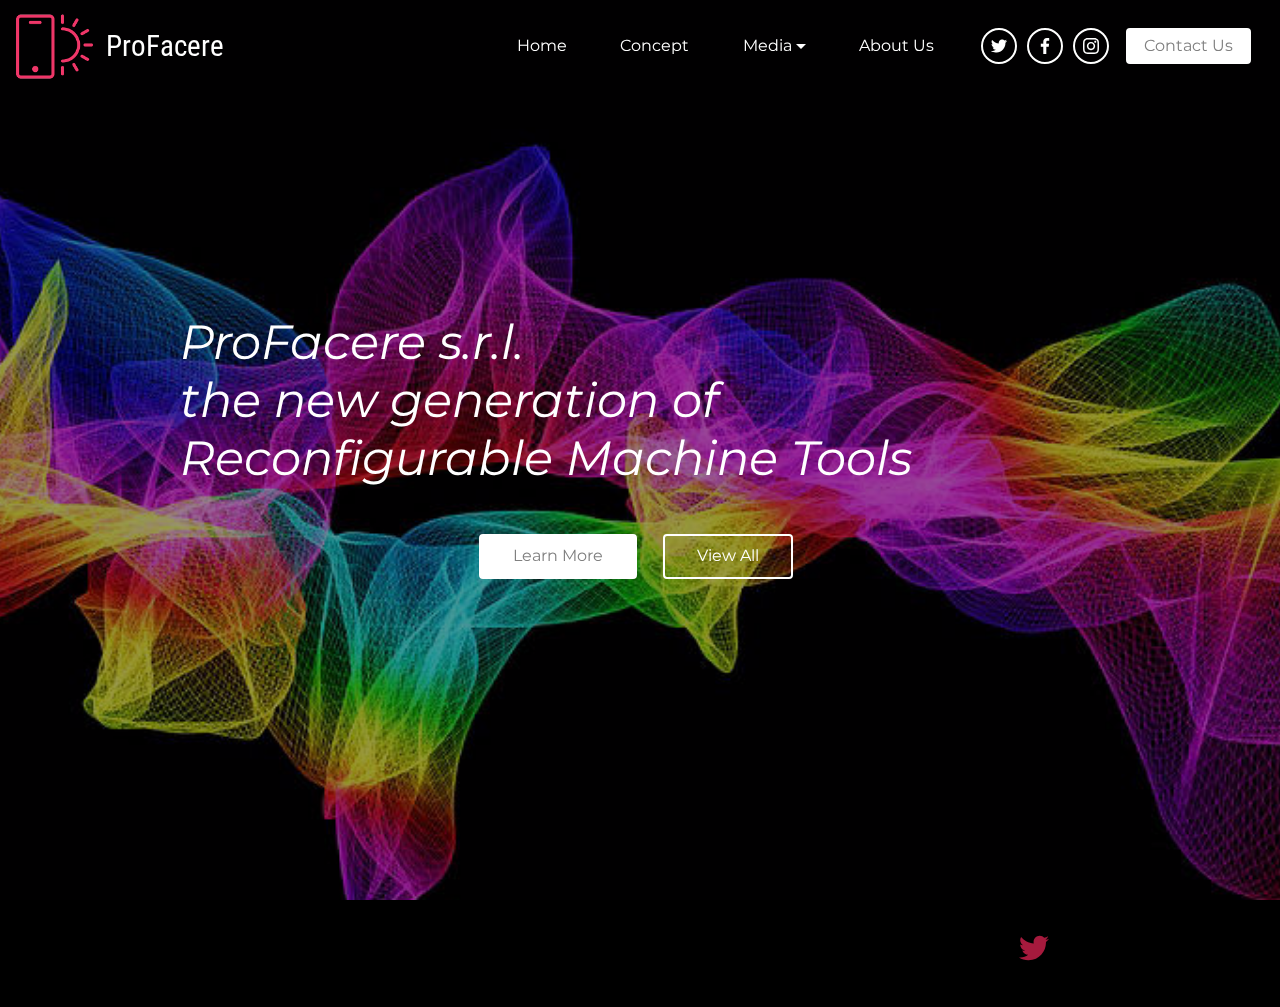
<file: index.html>
<!DOCTYPE html>
<html >
<head>
  <!-- Site made with Mobirise Website Builder v4.8.10, https://mobirise.com -->
  <meta charset="UTF-8">
  <meta http-equiv="X-UA-Compatible" content="IE=edge">
  <meta name="generator" content="Mobirise v4.8.10, mobirise.com">
  <meta name="viewport" content="width=device-width, initial-scale=1, minimum-scale=1">
  <link rel="shortcut icon" href="assets/images/logo2.png" type="image/x-icon">
  <meta name="description" content="">
  <title>Home</title>
  <link rel="stylesheet" href="assets/web/assets/mobirise-icons/mobirise-icons.css">
  <link rel="stylesheet" href="assets/tether/tether.min.css">
  <link rel="stylesheet" href="assets/bootstrap/css/bootstrap.min.css">
  <link rel="stylesheet" href="assets/bootstrap/css/bootstrap-grid.min.css">
  <link rel="stylesheet" href="assets/bootstrap/css/bootstrap-reboot.min.css">
  <link rel="stylesheet" href="assets/socicon/css/styles.css">
  <link rel="stylesheet" href="assets/animatecss/animate.min.css">
  <link rel="stylesheet" href="assets/dropdown/css/style.css">
  <link rel="stylesheet" href="assets/theme/css/style.css">
  <link rel="stylesheet" href="assets/mobirise/css/mbr-additional.css" type="text/css">
  
  
  
</head>
<body>
  <section class="menu cid-rdJBbgnXNA" once="menu" id="menu1-0">

    
    

    <nav class="navbar navbar-dropdown navbar-fixed-top navbar-expand-lg">
        <div class="navbar-brand">
            <span class="navbar-logo">
                <a href="index.html">
                    <img src="assets/images/logo2.png" alt="Mobirise" title="" style="height: 4.8rem;">
                </a>
            </span>
            <span class="navbar-caption-wrap"><a class="navbar-caption text-white display-2" href="index.html">
                    ProFacere</a></span>
        </div>
        <button class="navbar-toggler" type="button" data-toggle="collapse" data-target="#navbarSupportedContent" aria-controls="navbarNavAltMarkup" aria-expanded="false" aria-label="Toggle navigation">
            <div class="hamburger">
                <span></span>
                <span></span>
                <span></span>
                <span></span>
            </div>
        </button>
      <div class="collapse navbar-collapse" id="navbarSupportedContent">
            <ul class="navbar-nav nav-dropdown" data-app-modern-menu="true"><li class="nav-item">
                    <a class="nav-link link text-white display-4" href="index.html">
                        Home
                    </a>
                </li><li class="nav-item"><a class="nav-link link text-white display-4" href="page4.html">
                        Concept</a></li>
                <li class="nav-item dropdown">
                    <a class="nav-link link text-white dropdown-toggle display-4" href="https://mobirise.com" data-toggle="dropdown-submenu" aria-expanded="false">
                        Media</a><div class="dropdown-menu"><a class="text-white dropdown-item display-4" href="page5.html">Video 1</a></div>
                </li>
                <li class="nav-item">
                    <a class="nav-link link text-white display-4" href="page1.html">
                        About Us
                    </a>
                </li></ul>
            <div class="icons-menu">
              <div class="soc-item">
                <a href="https://mobirise.com" target="_blank">
                  <span class="mbr-iconfont socicon socicon-twitter"></span>
                </a>
              </div>
              <div class="soc-item">
                <a href="https://www.facebook.com/profacere/" target="_blank">
                  <span class="mbr-iconfont socicon-facebook socicon"></span>
                </a>
              </div>
              <div class="soc-item">
                <a href="https://mobirise.com" target="_blank">
                  <span class="mbr-iconfont socicon socicon-instagram"></span>
                </a>
              </div>
              
              
              
            </div>
            <div class="navbar-buttons mbr-section-btn"><a class="btn btn-sm btn-white display-4" href="page2.html">
                  Contact Us
                </a></div>
      </div>
    </nav>
</section>

<section class="header6 cid-rdJCFs8RuA mbr-fullscreen mbr-parallax-background" id="header6-1">

    

    <div class="mbr-overlay" style="opacity: 0.4;">
    </div>

    <div class="container align-left">
        <div class="row justify-content-center">
            <div class="media-container-column mbr-white col-md-10">
                <h1 class="mbr-section-title align-center pb-3 mbr-fonts-style display-1"><em>ProFacere s.r.l.<br>the new generation of<br>Reconfigurable Machine Tools</em></h1>
                
                <div class="mbr-section-btn align-center pt-3"><a class="btn btn-md btn-white display-4" href="page4.html">Learn More</a>
                    <a class="btn btn-md btn-white-outline display-4" href="page1.html">View All</a></div>
            </div>
        </div>
    </div>
    
</section>

<section class="cid-rdJIthMFyf" id="footer4-7">

    

    

    <div class="container">
        <div class="row">
            <div class="col-md-12 text1 col-lg-4">
                <p class="mbr-text mbr-bold links mbr-fonts-style align-left display-7"><span style="font-weight: normal;"><em> POWERED BY 
                    <a href="https://mobirise.com" class="text-warning">MOBIRISE.COM</a></em></span>
                </p>
            </div>
            <div class="col-md-12 copyright align-right text2 col-lg-4">
                <p class="mbr-text mbr-bold mbr-fonts-style display-5"><em>
                    ProFacere s.r.l. &nbsp;</em><em>+39 3207982141</em></p>
            </div>
            <div class="col-lg-4 col-md-12">
                <div class="social-list ">
                    <div class="soc-item">
                        
                            <span class="mbr-iconfont mbr-iconfont-social socicon-twitter socicon" style="color: rgb(166, 26, 61); fill: rgb(166, 26, 61); font-size: 30px;"></span>
                        
                    </div>
                    <div class="soc-item">
                        <a href="https://www.facebook.com/profacere" target="_blank">
                            <span class="mbr-iconfont mbr-iconfont-social socicon-facebook socicon" style="color: rgb(166, 26, 61); fill: rgb(166, 26, 61); font-size: 30px;"></span>
                        </a>
                    </div>
                    <div class="soc-item">
                        <a href="https://plus.google.com/u/0/+Mobirise" target="_blank">
                            <span class="mbr-iconfont mbr-iconfont-social socicon-googleplus socicon" style="color: rgb(166, 26, 61); fill: rgb(166, 26, 61); font-size: 30px;"></span>
                        </a>
                    </div>
                    <div class="soc-item">
                        <a href="mailto:info@profacere.com">
                            <span class="mbr-iconfont mbr-iconfont-social mbri-letter" style="color: rgb(166, 26, 61); fill: rgb(166, 26, 61); font-size: 30px;"></span>
                        </a>
                    </div>
                     
                     
                </div>
            </div>    
        </div>
    </div>
</section>


  <script src="assets/web/assets/jquery/jquery.min.js"></script>
  <script src="assets/popper/popper.min.js"></script>
  <script src="assets/tether/tether.min.js"></script>
  <script src="assets/bootstrap/js/bootstrap.min.js"></script>
  <script src="assets/smoothscroll/smooth-scroll.js"></script>
  <script src="assets/parallax/jarallax.min.js"></script>
  <script src="assets/touch-swipe/jquery.touch-swipe.min.js"></script>
  <script src="assets/viewportchecker/jquery.viewportchecker.js"></script>
  <script src="assets/dropdown/js/script.min.js"></script>
  <script src="assets/theme/js/script.js"></script>
  
  
  <input name="animation" type="hidden">
  </body>
</html>
</file>
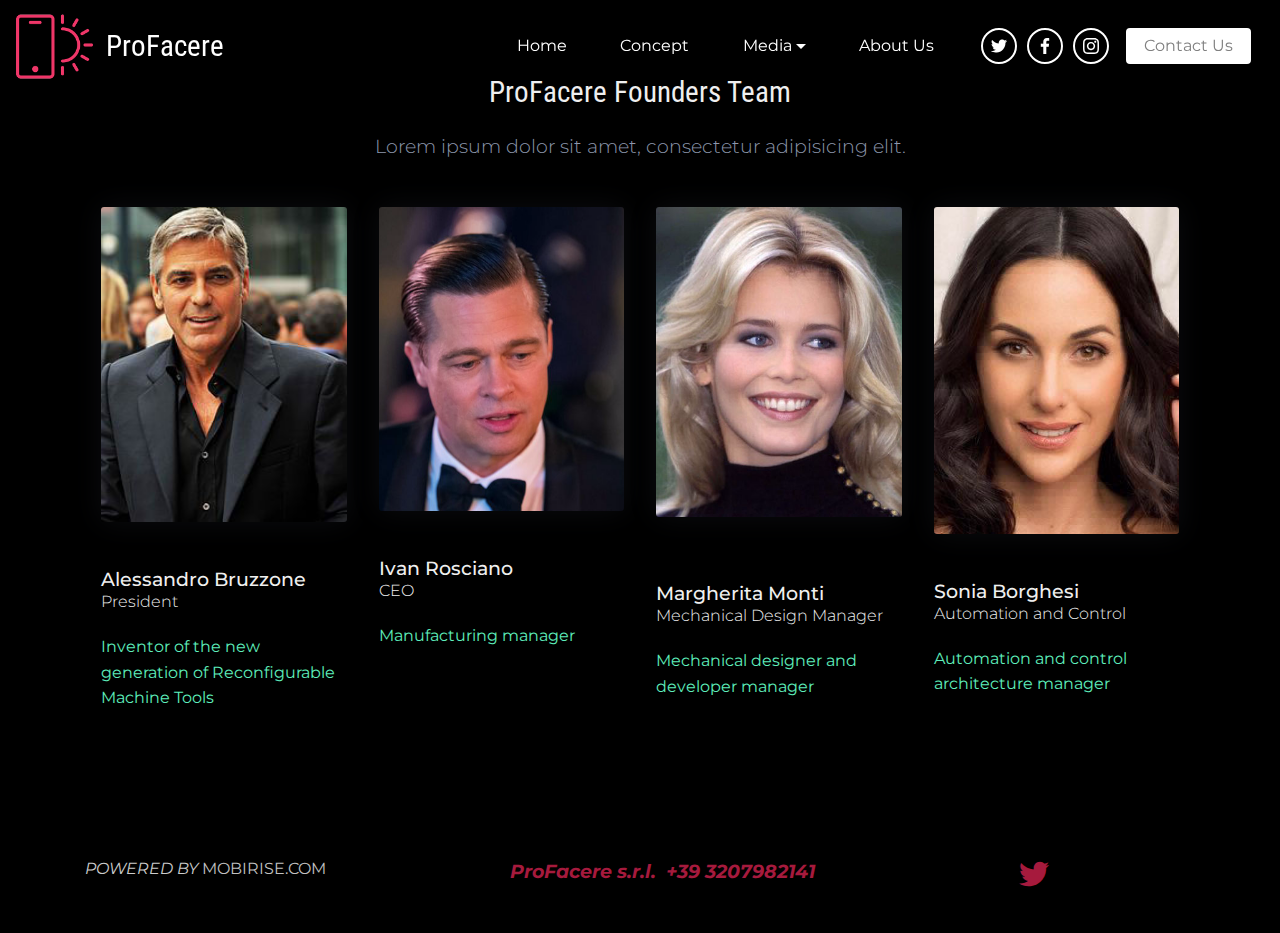
<file: page1.html>
<!DOCTYPE html>
<html >
<head>
  <!-- Site made with Mobirise Website Builder v4.8.10, https://mobirise.com -->
  <meta charset="UTF-8">
  <meta http-equiv="X-UA-Compatible" content="IE=edge">
  <meta name="generator" content="Mobirise v4.8.10, mobirise.com">
  <meta name="viewport" content="width=device-width, initial-scale=1, minimum-scale=1">
  <link rel="shortcut icon" href="assets/images/logo2.png" type="image/x-icon">
  <meta name="description" content="ProFacere  team">
  <title>About us</title>
  <link rel="stylesheet" href="assets/web/assets/mobirise-icons/mobirise-icons.css">
  <link rel="stylesheet" href="assets/tether/tether.min.css">
  <link rel="stylesheet" href="assets/bootstrap/css/bootstrap.min.css">
  <link rel="stylesheet" href="assets/bootstrap/css/bootstrap-grid.min.css">
  <link rel="stylesheet" href="assets/bootstrap/css/bootstrap-reboot.min.css">
  <link rel="stylesheet" href="assets/animatecss/animate.min.css">
  <link rel="stylesheet" href="assets/dropdown/css/style.css">
  <link rel="stylesheet" href="assets/socicon/css/styles.css">
  <link rel="stylesheet" href="assets/theme/css/style.css">
  <link rel="stylesheet" href="assets/mobirise/css/mbr-additional.css" type="text/css">
  
  
  
</head>
<body>
  <section class="menu cid-rdTJSQyvtn" once="menu" id="menu1-e">

    
    

    <nav class="navbar navbar-dropdown navbar-fixed-top navbar-expand-lg">
        <div class="navbar-brand">
            <span class="navbar-logo">
                <a href="index.html">
                    <img src="assets/images/logo2.png" alt="Mobirise" title="" style="height: 4.8rem;">
                </a>
            </span>
            <span class="navbar-caption-wrap"><a class="navbar-caption text-white display-2" href="index.html">
                    ProFacere</a></span>
        </div>
        <button class="navbar-toggler" type="button" data-toggle="collapse" data-target="#navbarSupportedContent" aria-controls="navbarNavAltMarkup" aria-expanded="false" aria-label="Toggle navigation">
            <div class="hamburger">
                <span></span>
                <span></span>
                <span></span>
                <span></span>
            </div>
        </button>
      <div class="collapse navbar-collapse" id="navbarSupportedContent">
            <ul class="navbar-nav nav-dropdown" data-app-modern-menu="true"><li class="nav-item">
                    <a class="nav-link link text-white display-4" href="index.html">
                        Home
                    </a>
                </li><li class="nav-item"><a class="nav-link link text-white display-4" href="page4.html">
                        Concept</a></li>
                <li class="nav-item dropdown">
                    <a class="nav-link link text-white dropdown-toggle display-4" href="https://mobirise.com" data-toggle="dropdown-submenu" aria-expanded="false">
                        Media</a><div class="dropdown-menu"><a class="text-white dropdown-item display-4" href="page5.html">Video 1</a></div>
                </li>
                <li class="nav-item">
                    <a class="nav-link link text-white display-4" href="page1.html">
                        About Us
                    </a>
                </li></ul>
            <div class="icons-menu">
              <div class="soc-item">
                <a href="https://mobirise.com" target="_blank">
                  <span class="mbr-iconfont socicon socicon-twitter"></span>
                </a>
              </div>
              <div class="soc-item">
                <a href="https://www.facebook.com/profacere/" target="_blank">
                  <span class="mbr-iconfont socicon-facebook socicon"></span>
                </a>
              </div>
              <div class="soc-item">
                <a href="https://mobirise.com" target="_blank">
                  <span class="mbr-iconfont socicon socicon-instagram"></span>
                </a>
              </div>
              
              
              
            </div>
            <div class="navbar-buttons mbr-section-btn"><a class="btn btn-sm btn-white display-4" href="page2.html">
                  Contact Us
                </a></div>
      </div>
    </nav>
</section>

<section class="teams2 cid-rdTCa7tfOL" id="teams2-a">
    
    

    
    <div class="container">
        <h2 class="mbr-section-title  pb-3 mbr-fonts-style align-center  display-2" data-appselector=".mbr-section-title ">
            ProFacere Founders Team</h2>
        <h3 class="mbr-section-subtitle pb-4 mbr-fonts-style align-center mbr-light display-5">
            Lorem ipsum dolor sit amet, consectetur adipisicing elit.
        </h3>
        <div class="media-container-row">

            <div class="card p-3 col-12 col-md-6 col-lg-3">
                <div class="card-img mb-5">
                    <img class="img-icon" src="assets/images/president-220x283.jpg" alt="Mobirise" title="">
                </div>
                <div class="card-box align-left">
                    <h4 class="card-title mbr-fonts-style mbr-semibold display-5">
                        Alessandro Bruzzone</h4>
                    <h5 class="user-desc mbr-fonts-style display-4">
                        President</h5>
                    <p class="mbr-text mbr-fonts-style display-7">Inventor of the new generation of Reconfigurable Machine Tools</p>
                    
                </div>
            </div>

            <div class="card p-3 col-12 col-md-6 align-left col-lg-3">
                <div class="card-img mb-5">
                    <img class="img-icon" src="assets/images/ceo-2-492x695.jpg" alt="Mobirise" title="">
                </div>
                <div class="card-box">
                    <h4 class="card-title mbr-fonts-style mbr-semibold display-5">
                        Ivan Rosciano</h4>
                    <h5 class="user-desc mbr-fonts-style display-4">
                        CEO</h5>
                    <p class="mbr-text mbr-fonts-style display-7">
                        Manufacturing manager</p>
                    
                </div>
            </div>

            <div class="card p-3 col-12 col-md-6 align-left col-lg-3">
                <div class="card-img mb-5">
                    <img class="img-icon" src="assets/images/mm-1-492x614.jpg" alt="Mobirise" title="">
                </div>
                <div class="card-box">
                    <h4 class="card-title mbr-fonts-style mbr-semibold display-5">
                        <br>Margherita Monti</h4>
                    <h5 class="user-desc mbr-fonts-style display-4">
                        Mechanical Design Manager</h5>
                    <p class="mbr-text mbr-fonts-style display-7">Mechanical designer and developer manager</p>
                    
                </div>
            </div>

            <div class="card p-3 col-12 col-md-6 align-left col-lg-3">
                <div class="card-img mb-5">
                    <div class="img-holder">
                        <img class="img-icon" src="assets/images/sb-400x400.jpg" alt="Mobirise" title="">
                    </div>
                </div>
                <div class="card-box">
                    <h4 class="card-title mbr-fonts-style mbr-semibold display-5">
                        Sonia Borghesi</h4>
                    <h5 class="user-desc mbr-fonts-style display-4">
                        Automation and Control&nbsp;</h5>
                    <p class="mbr-text mbr-fonts-style display-7">Automation and control architecture manager</p>
                    
                </div>
            </div>

        </div>
    </div>
</section>

<section class="cid-rdTJVrTQxE" id="footer4-f">

    

    

    <div class="container">
        <div class="row">
            <div class="col-md-12 text1 col-lg-4">
                <p class="mbr-text mbr-bold links mbr-fonts-style align-left display-7"><span style="font-weight: normal;"><em> POWERED BY 
                    <a href="https://mobirise.com" class="text-warning">MOBIRISE.COM</a></em></span>
                </p>
            </div>
            <div class="col-md-12 copyright align-right text2 col-lg-4">
                <p class="mbr-text mbr-bold mbr-fonts-style display-5"><em>
                    ProFacere s.r.l. &nbsp;</em><em>+39 3207982141</em></p>
            </div>
            <div class="col-lg-4 col-md-12">
                <div class="social-list ">
                    <div class="soc-item">
                        
                            <span class="mbr-iconfont mbr-iconfont-social socicon-twitter socicon" style="color: rgb(166, 26, 61); fill: rgb(166, 26, 61); font-size: 30px;"></span>
                        
                    </div>
                    <div class="soc-item">
                        <a href="https://www.facebook.com/profacere" target="_blank">
                            <span class="mbr-iconfont mbr-iconfont-social socicon-facebook socicon" style="color: rgb(166, 26, 61); fill: rgb(166, 26, 61); font-size: 30px;"></span>
                        </a>
                    </div>
                    <div class="soc-item">
                        <a href="https://plus.google.com/u/0/+Mobirise" target="_blank">
                            <span class="mbr-iconfont mbr-iconfont-social socicon-googleplus socicon" style="color: rgb(166, 26, 61); fill: rgb(166, 26, 61); font-size: 30px;"></span>
                        </a>
                    </div>
                    <div class="soc-item">
                        <a href="mailto:info@profacere.com">
                            <span class="mbr-iconfont mbr-iconfont-social mbri-letter" style="color: rgb(166, 26, 61); fill: rgb(166, 26, 61); font-size: 30px;"></span>
                        </a>
                    </div>
                     
                     
                </div>
            </div>    
        </div>
    </div>
</section>


  <script src="assets/web/assets/jquery/jquery.min.js"></script>
  <script src="assets/popper/popper.min.js"></script>
  <script src="assets/tether/tether.min.js"></script>
  <script src="assets/bootstrap/js/bootstrap.min.js"></script>
  <script src="assets/smoothscroll/smooth-scroll.js"></script>
  <script src="assets/viewportchecker/jquery.viewportchecker.js"></script>
  <script src="assets/dropdown/js/script.min.js"></script>
  <script src="assets/touch-swipe/jquery.touch-swipe.min.js"></script>
  <script src="assets/theme/js/script.js"></script>
  
  
  <input name="animation" type="hidden">
  </body>
</html>
</file>
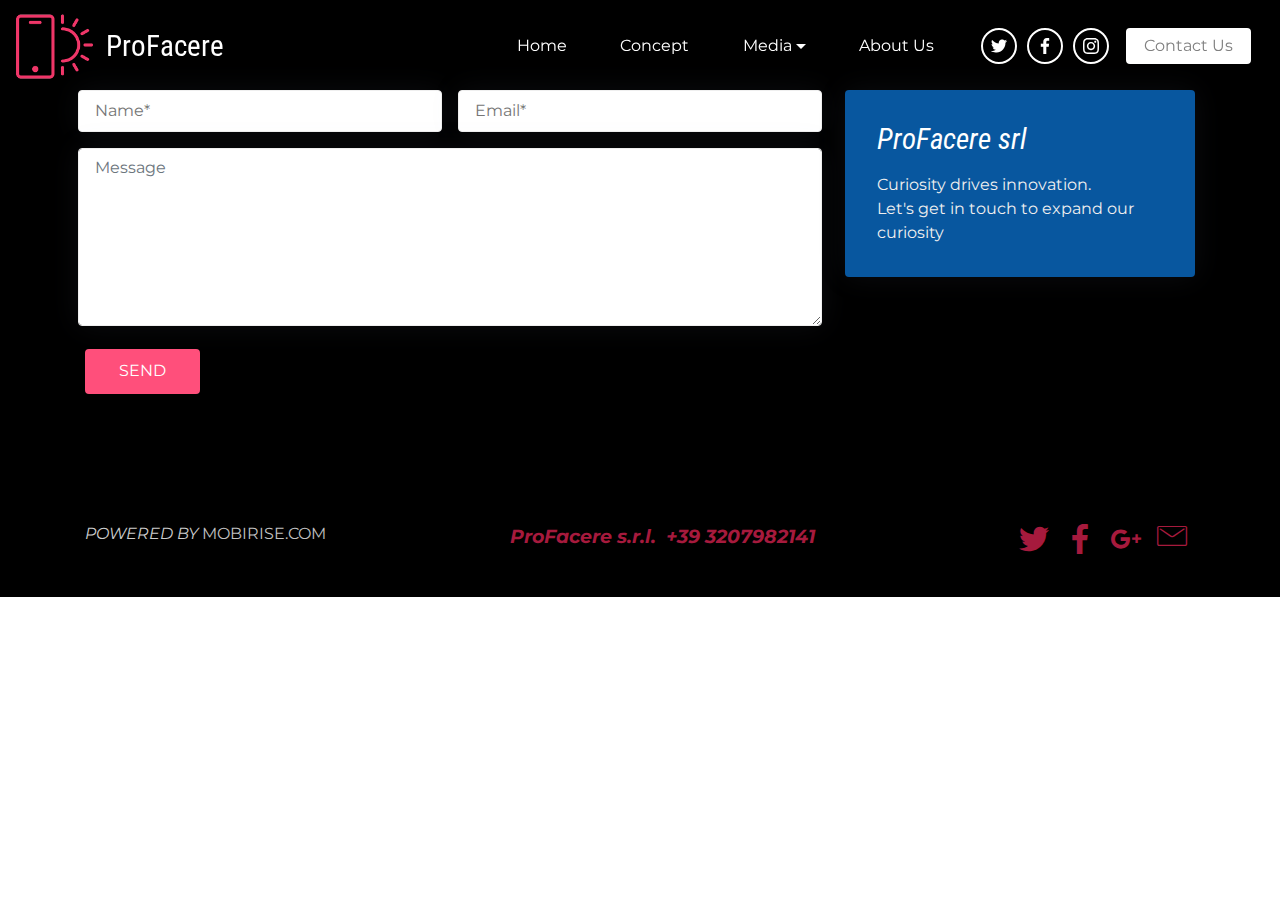
<file: page2.html>
<!DOCTYPE html>
<html >
<head>
  <!-- Site made with Mobirise Website Builder v4.8.10, https://mobirise.com -->
  <meta charset="UTF-8">
  <meta http-equiv="X-UA-Compatible" content="IE=edge">
  <meta name="generator" content="Mobirise v4.8.10, mobirise.com">
  <meta name="viewport" content="width=device-width, initial-scale=1, minimum-scale=1">
  <link rel="shortcut icon" href="assets/images/logo2.png" type="image/x-icon">
  <meta name="description" content="">
  <title>Contact</title>
  <link rel="stylesheet" href="assets/web/assets/mobirise-icons/mobirise-icons.css">
  <link rel="stylesheet" href="assets/tether/tether.min.css">
  <link rel="stylesheet" href="assets/bootstrap/css/bootstrap.min.css">
  <link rel="stylesheet" href="assets/bootstrap/css/bootstrap-grid.min.css">
  <link rel="stylesheet" href="assets/bootstrap/css/bootstrap-reboot.min.css">
  <link rel="stylesheet" href="assets/dropdown/css/style.css">
  <link rel="stylesheet" href="assets/socicon/css/styles.css">
  <link rel="stylesheet" href="assets/animatecss/animate.min.css">
  <link rel="stylesheet" href="assets/theme/css/style.css">
  <link rel="stylesheet" href="assets/mobirise/css/mbr-additional.css" type="text/css">
  
  
  
</head>
<body>
  <section class="menu cid-rdTMPvCzWT" once="menu" id="menu1-j">

    
    

    <nav class="navbar navbar-dropdown navbar-fixed-top navbar-expand-lg">
        <div class="navbar-brand">
            <span class="navbar-logo">
                <a href="index.html">
                    <img src="assets/images/logo2.png" alt="Mobirise" title="" style="height: 4.8rem;">
                </a>
            </span>
            <span class="navbar-caption-wrap"><a class="navbar-caption text-white display-2" href="index.html">
                    ProFacere</a></span>
        </div>
        <button class="navbar-toggler" type="button" data-toggle="collapse" data-target="#navbarSupportedContent" aria-controls="navbarNavAltMarkup" aria-expanded="false" aria-label="Toggle navigation">
            <div class="hamburger">
                <span></span>
                <span></span>
                <span></span>
                <span></span>
            </div>
        </button>
      <div class="collapse navbar-collapse" id="navbarSupportedContent">
            <ul class="navbar-nav nav-dropdown" data-app-modern-menu="true"><li class="nav-item">
                    <a class="nav-link link text-white display-4" href="index.html">
                        Home
                    </a>
                </li><li class="nav-item"><a class="nav-link link text-white display-4" href="page4.html">
                        Concept</a></li>
                <li class="nav-item dropdown">
                    <a class="nav-link link text-white dropdown-toggle display-4" href="https://mobirise.com" data-toggle="dropdown-submenu" aria-expanded="false">
                        Media</a><div class="dropdown-menu"><a class="text-white dropdown-item display-4" href="page5.html">Video 1</a></div>
                </li>
                <li class="nav-item">
                    <a class="nav-link link text-white display-4" href="page1.html">
                        About Us
                    </a>
                </li></ul>
            <div class="icons-menu">
              <div class="soc-item">
                <a href="https://mobirise.com" target="_blank">
                  <span class="mbr-iconfont socicon socicon-twitter"></span>
                </a>
              </div>
              <div class="soc-item">
                <a href="https://www.facebook.com/profacere/">
                  <span class="mbr-iconfont socicon-facebook socicon"></span>
                </a>
              </div>
              <div class="soc-item">
                <a href="https://mobirise.com" target="_blank">
                  <span class="mbr-iconfont socicon socicon-instagram"></span>
                </a>
              </div>
              
              
              
            </div>
            <div class="navbar-buttons mbr-section-btn"><a class="btn btn-sm btn-white display-4" href="page2.html">
                  Contact Us
                </a></div>
      </div>
    </nav>
</section>

<section class="form1 cid-rdTMyArkSp" id="form1-i">

    

    
    <div class="container">
        <div class="row main-row justify-content-center">
            <div class="col-sm-12 col-lg-8 col-md-6" data-form-type="formoid">
                <div data-form-alert="" hidden="">Thanks for filling out the form!</div>
                <form class="mbr-form" action="https://mobirise.com/" method="post" data-form-title="My Mobirise Form"><input type="hidden" name="email" data-form-email="true" value="TBf09lppFYQO3SrXQxbRuO8h8KRt4pyWj2blOIePj1HhmSMq9hL/xzGAg6zQIP6Z3Wo2sBezWATlTdwY33GtLcXxppnI5uIyZgYbfq1Isrcz72/IOlJ1wvcI9YzIZJLh">
                    <div class="row input-main">
                        <div class="col-md-12 col-lg-6 input-wrap" data-for="firstname">
                            <input type="text" class="field display-7" name="firstname" placeholder="Name*" data-form-field="First Name" required="" id="firstname-form1-i">
                        </div>
                        <div class="col-md-12 col-lg-6 input-wrap" data-for="email">
                            <input type="email" class="field display-7" name="email" data-form-field="Email" placeholder="Email*" required="" id="email-form1-i">
                        </div>
                        
                        
                    </div>

                    <div class="row input-main">
                        <div class="col-md-12 col-lg-12 form-group" data-for="message">
                            <textarea type="text" class="form-control display-7" name="message" rows="7" data-form-field="Message" placeholder="Message" id="message-form1-i"></textarea>
                        </div>
                    </div>
                    <div class="row input-main">
                        <div class="col-md-12 col-lg-12 btn-row">
                            <span class="input-group-btn">
                                <button href="" type="submit" class="btn btn-form btn-primary display-4">SEND</button>
                            </span>
                        </div>
                    </div>
                </form>
            </div>
            <div class="col-sm-12 col-lg-4 col-md-6 text-block">            
                <div class="content-panel">
                    <h2 class="mbr-section-title mbr-fonts-style align-left mbr-white pb-2 display-2"><em>
                        ProFacere srl</em></h2>
                    <p class="content-block mbr-fonts-style align-left m-0 display-7">
                        Curiosity drives innovation.<br>Let's get in touch to expand our curiosity</p>
                </div>
            </div>
        </div>
   </div>
</section>

<section class="cid-rdJIthMFyf" id="footer4-h">

    

    

    <div class="container">
        <div class="row">
            <div class="col-md-12 text1 col-lg-4">
                <p class="mbr-text mbr-bold links mbr-fonts-style align-left display-7"><span style="font-weight: normal;"><em> POWERED BY 
                    <a href="https://mobirise.com" class="text-warning">MOBIRISE.COM</a></em></span>
                </p>
            </div>
            <div class="col-md-12 copyright align-right text2 col-lg-4">
                <p class="mbr-text mbr-bold mbr-fonts-style display-5"><em>
                    ProFacere s.r.l. &nbsp;</em><em>+39 3207982141</em></p>
            </div>
            <div class="col-lg-4 col-md-12">
                <div class="social-list ">
                    <div class="soc-item">
                        
                            <span class="mbr-iconfont mbr-iconfont-social socicon-twitter socicon" style="color: rgb(166, 26, 61); fill: rgb(166, 26, 61); font-size: 30px;"></span>
                        
                    </div>
                    <div class="soc-item">
                        <a href="https://www.facebook.com/profacere" target="_blank">
                            <span class="mbr-iconfont mbr-iconfont-social socicon-facebook socicon" style="color: rgb(166, 26, 61); fill: rgb(166, 26, 61); font-size: 30px;"></span>
                        </a>
                    </div>
                    <div class="soc-item">
                        <a href="https://plus.google.com/u/0/+Mobirise" target="_blank">
                            <span class="mbr-iconfont mbr-iconfont-social socicon-googleplus socicon" style="color: rgb(166, 26, 61); fill: rgb(166, 26, 61); font-size: 30px;"></span>
                        </a>
                    </div>
                    <div class="soc-item">
                        <a href="mailto:info@profacere.com">
                            <span class="mbr-iconfont mbr-iconfont-social mbri-letter" style="color: rgb(166, 26, 61); fill: rgb(166, 26, 61); font-size: 30px;"></span>
                        </a>
                    </div>
                     
                     
                </div>
            </div>    
        </div>
    </div>
</section>


  <script src="assets/web/assets/jquery/jquery.min.js"></script>
  <script src="assets/popper/popper.min.js"></script>
  <script src="assets/tether/tether.min.js"></script>
  <script src="assets/bootstrap/js/bootstrap.min.js"></script>
  <script src="assets/smoothscroll/smooth-scroll.js"></script>
  <script src="assets/dropdown/js/script.min.js"></script>
  <script src="assets/touch-swipe/jquery.touch-swipe.min.js"></script>
  <script src="assets/viewportchecker/jquery.viewportchecker.js"></script>
  <script src="assets/theme/js/script.js"></script>
  <script src="assets/formoid/formoid.min.js"></script>
  
  
  <input name="animation" type="hidden">
  </body>
</html>
</file>
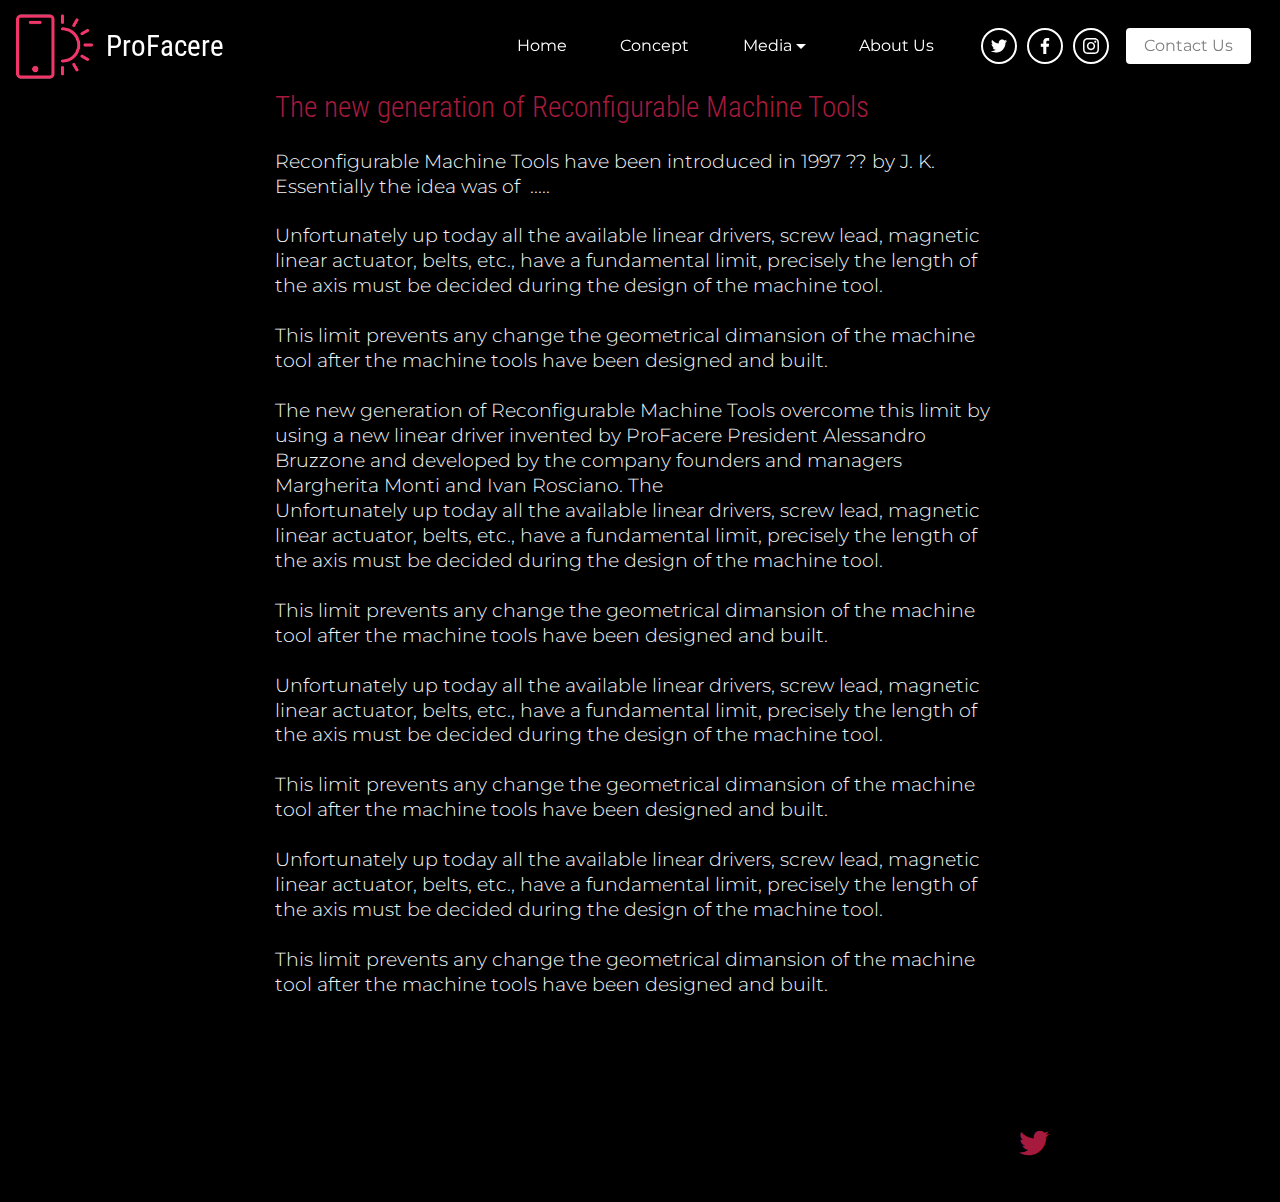
<file: page4.html>
<!DOCTYPE html>
<html >
<head>
  <!-- Site made with Mobirise Website Builder v4.8.10, https://mobirise.com -->
  <meta charset="UTF-8">
  <meta http-equiv="X-UA-Compatible" content="IE=edge">
  <meta name="generator" content="Mobirise v4.8.10, mobirise.com">
  <meta name="viewport" content="width=device-width, initial-scale=1, minimum-scale=1">
  <link rel="shortcut icon" href="assets/images/logo2.png" type="image/x-icon">
  <meta name="description" content="">
  <title>Concept</title>
  <link rel="stylesheet" href="assets/web/assets/mobirise-icons/mobirise-icons.css">
  <link rel="stylesheet" href="assets/tether/tether.min.css">
  <link rel="stylesheet" href="assets/bootstrap/css/bootstrap.min.css">
  <link rel="stylesheet" href="assets/bootstrap/css/bootstrap-grid.min.css">
  <link rel="stylesheet" href="assets/bootstrap/css/bootstrap-reboot.min.css">
  <link rel="stylesheet" href="assets/animatecss/animate.min.css">
  <link rel="stylesheet" href="assets/dropdown/css/style.css">
  <link rel="stylesheet" href="assets/socicon/css/styles.css">
  <link rel="stylesheet" href="assets/theme/css/style.css">
  <link rel="stylesheet" href="assets/mobirise/css/mbr-additional.css" type="text/css">
  
  
  
</head>
<body>
  <section class="menu cid-rdUGl8O7zi" once="menu" id="menu1-y">

    
    

    <nav class="navbar navbar-dropdown navbar-fixed-top navbar-expand-lg">
        <div class="navbar-brand">
            <span class="navbar-logo">
                <a href="index.html">
                    <img src="assets/images/logo2.png" alt="Mobirise" title="" style="height: 4.8rem;">
                </a>
            </span>
            <span class="navbar-caption-wrap"><a class="navbar-caption text-white display-2" href="index.html">
                    ProFacere</a></span>
        </div>
        <button class="navbar-toggler" type="button" data-toggle="collapse" data-target="#navbarSupportedContent" aria-controls="navbarNavAltMarkup" aria-expanded="false" aria-label="Toggle navigation">
            <div class="hamburger">
                <span></span>
                <span></span>
                <span></span>
                <span></span>
            </div>
        </button>
      <div class="collapse navbar-collapse" id="navbarSupportedContent">
            <ul class="navbar-nav nav-dropdown" data-app-modern-menu="true"><li class="nav-item">
                    <a class="nav-link link text-white display-4" href="index.html">
                        Home
                    </a>
                </li><li class="nav-item"><a class="nav-link link text-white display-4" href="page4.html">
                        Concept</a></li>
                <li class="nav-item dropdown">
                    <a class="nav-link link text-white dropdown-toggle display-4" href="https://mobirise.com" data-toggle="dropdown-submenu" aria-expanded="false">
                        Media</a><div class="dropdown-menu"><a class="text-white dropdown-item display-4" href="page5.html">Video 1</a></div>
                </li>
                <li class="nav-item">
                    <a class="nav-link link text-white display-4" href="page1.html">
                        About Us
                    </a>
                </li></ul>
            <div class="icons-menu">
              <div class="soc-item">
                <a href="https://mobirise.com" target="_blank">
                  <span class="mbr-iconfont socicon socicon-twitter"></span>
                </a>
              </div>
              <div class="soc-item">
                <a href="https://www.facebook.com/profacere/" target="_blank">
                  <span class="mbr-iconfont socicon-facebook socicon"></span>
                </a>
              </div>
              <div class="soc-item">
                <a href="https://mobirise.com" target="_blank">
                  <span class="mbr-iconfont socicon socicon-instagram"></span>
                </a>
              </div>
              
              
              
            </div>
            <div class="navbar-buttons mbr-section-btn"><a class="btn btn-sm btn-white display-4" href="page2.html">
                  Contact Us
                </a></div>
      </div>
    </nav>
</section>

<section class="content7 cid-rdUCD19poJ" id="content7-x">

    

    
    <div class="container">
        <div class="row justify-content-center">
            <div class="col-12 col-lg-8 col-md-10 align-left">
                <h2 class="mbr-section-title align-left mbr-fonts-style pb-3 mbr-light display-2">The new generation of Reconfigurable Machine Tools</h2>
                <h3 class="mbr-section-subtitle align-left mbr-fonts-style mbr-light  display-5">
                    Reconfigurable Machine Tools have been introduced in 1997 ?? by J. K.&nbsp;<br>Essentially the idea was of &nbsp;.....<br><br>Unfortunately up today all the available linear drivers, screw lead, magnetic linear actuator, belts, etc., have a fundamental limit, precisely the length of the axis must be decided during the design of the machine tool.<br><br>This limit prevents any change the geometrical dimansion of the machine tool after the machine tools have been designed and built.<br><br>The new generation of Reconfigurable Machine Tools overcome this limit by using a new linear driver invented by ProFacere President Alessandro Bruzzone and developed by the company founders and managers Margherita Monti and Ivan Rosciano. The &nbsp;<br>Unfortunately up today all the available linear drivers, screw lead, magnetic linear actuator, belts, etc., have a fundamental limit, precisely the length of the axis must be decided during the design of the machine tool.<div><br></div><div>This limit prevents any change the geometrical dimansion of the machine tool after the machine tools have been designed and built.</div><br><div>Unfortunately up today all the available linear drivers, screw lead, magnetic linear actuator, belts, etc., have a fundamental limit, precisely the length of the axis must be decided during the design of the machine tool.</div><div><br></div><div>This limit prevents any change the geometrical dimansion of the machine tool after the machine tools have been designed and built.</div><br><div>Unfortunately up today all the available linear drivers, screw lead, magnetic linear actuator, belts, etc., have a fundamental limit, precisely the length of the axis must be decided during the design of the machine tool.</div><div><br></div><div>This limit prevents any change the geometrical dimansion of the machine tool after the machine tools have been designed and built.</div></h3>
            </div>
        </div>
    </div>
</section>

<section class="cid-rdUCf3lnyD" id="footer4-w">

    

    

    <div class="container">
        <div class="row">
            <div class="col-md-12 text1 col-lg-4">
                <p class="mbr-text mbr-bold links mbr-fonts-style align-left display-7"><span style="font-weight: normal;"><em> POWERED BY 
                    <a href="https://mobirise.com" class="text-warning">MOBIRISE.COM</a></em></span>
                </p>
            </div>
            <div class="col-md-12 copyright align-right text2 col-lg-4">
                <p class="mbr-text mbr-bold mbr-fonts-style display-5"><em>
                    ProFacere s.r.l. &nbsp;</em><em>+39 3207982141</em></p>
            </div>
            <div class="col-lg-4 col-md-12">
                <div class="social-list ">
                    <div class="soc-item">
                        
                            <span class="mbr-iconfont mbr-iconfont-social socicon-twitter socicon" style="color: rgb(166, 26, 61); fill: rgb(166, 26, 61); font-size: 30px;"></span>
                        
                    </div>
                    <div class="soc-item">
                        <a href="https://www.facebook.com/profacere" target="_blank">
                            <span class="mbr-iconfont mbr-iconfont-social socicon-facebook socicon" style="color: rgb(166, 26, 61); fill: rgb(166, 26, 61); font-size: 30px;"></span>
                        </a>
                    </div>
                    <div class="soc-item">
                        <a href="https://plus.google.com/u/0/+Mobirise" target="_blank">
                            <span class="mbr-iconfont mbr-iconfont-social socicon-googleplus socicon" style="color: rgb(166, 26, 61); fill: rgb(166, 26, 61); font-size: 30px;"></span>
                        </a>
                    </div>
                    <div class="soc-item">
                        <a href="mailto:info@profacere.com">
                            <span class="mbr-iconfont mbr-iconfont-social mbri-letter" style="color: rgb(166, 26, 61); fill: rgb(166, 26, 61); font-size: 30px;"></span>
                        </a>
                    </div>
                     
                     
                </div>
            </div>    
        </div>
    </div>
</section>


  <script src="assets/web/assets/jquery/jquery.min.js"></script>
  <script src="assets/popper/popper.min.js"></script>
  <script src="assets/tether/tether.min.js"></script>
  <script src="assets/bootstrap/js/bootstrap.min.js"></script>
  <script src="assets/smoothscroll/smooth-scroll.js"></script>
  <script src="assets/viewportchecker/jquery.viewportchecker.js"></script>
  <script src="assets/dropdown/js/script.min.js"></script>
  <script src="assets/touch-swipe/jquery.touch-swipe.min.js"></script>
  <script src="assets/theme/js/script.js"></script>
  
  
  <input name="animation" type="hidden">
  </body>
</html>
</file>
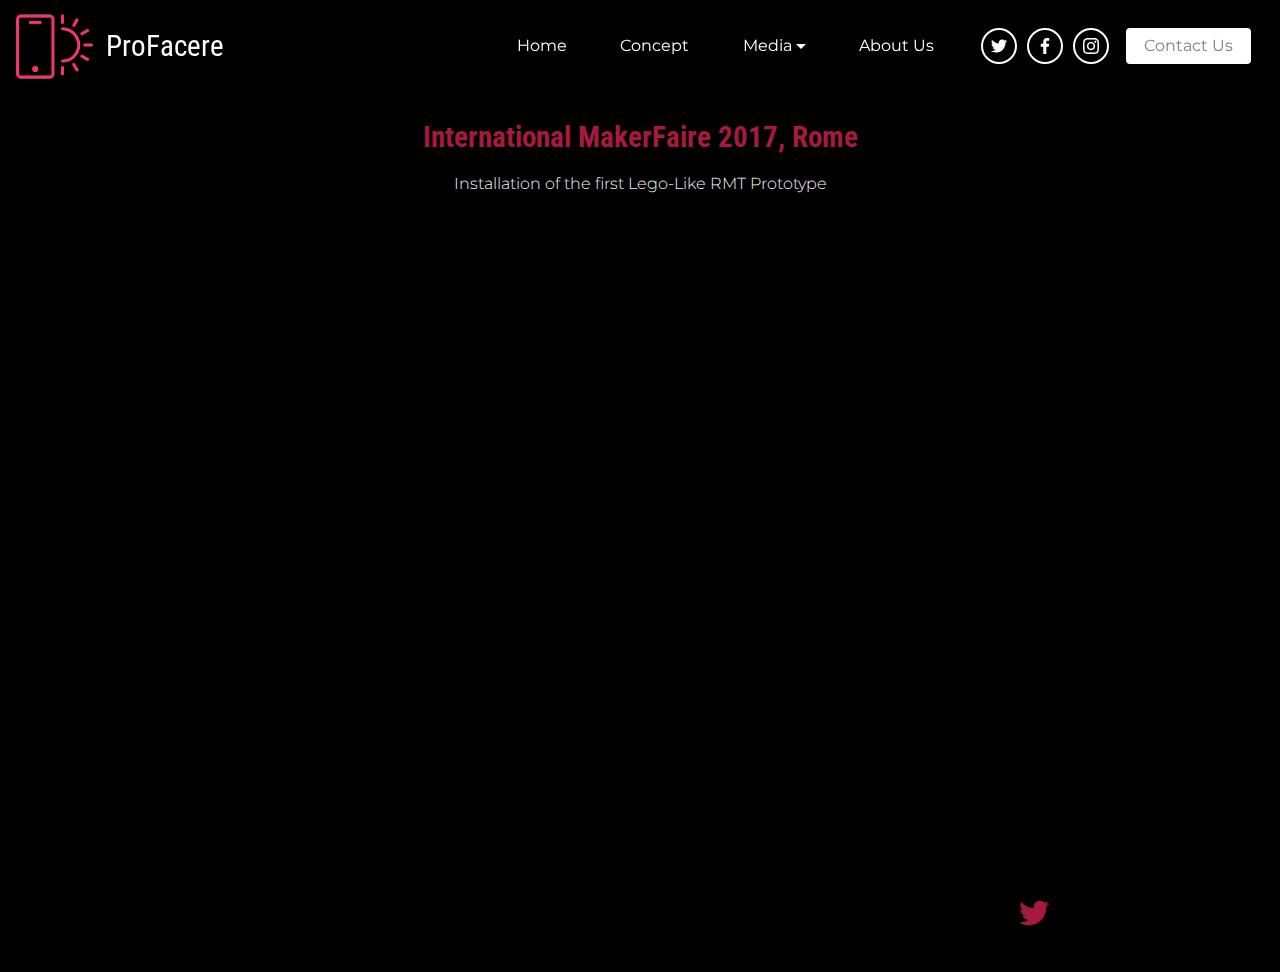
<file: page5.html>
<!DOCTYPE html>
<html >
<head>
  <!-- Site made with Mobirise Website Builder v4.8.10, https://mobirise.com -->
  <meta charset="UTF-8">
  <meta http-equiv="X-UA-Compatible" content="IE=edge">
  <meta name="generator" content="Mobirise v4.8.10, mobirise.com">
  <meta name="viewport" content="width=device-width, initial-scale=1, minimum-scale=1">
  <link rel="shortcut icon" href="assets/images/logo2.png" type="image/x-icon">
  <meta name="description" content="">
  <title>video</title>
  <link rel="stylesheet" href="assets/web/assets/mobirise-icons/mobirise-icons.css">
  <link rel="stylesheet" href="assets/tether/tether.min.css">
  <link rel="stylesheet" href="assets/bootstrap/css/bootstrap.min.css">
  <link rel="stylesheet" href="assets/bootstrap/css/bootstrap-grid.min.css">
  <link rel="stylesheet" href="assets/bootstrap/css/bootstrap-reboot.min.css">
  <link rel="stylesheet" href="assets/dropdown/css/style.css">
  <link rel="stylesheet" href="assets/animatecss/animate.min.css">
  <link rel="stylesheet" href="assets/socicon/css/styles.css">
  <link rel="stylesheet" href="assets/theme/css/style.css">
  <link rel="stylesheet" href="assets/mobirise/css/mbr-additional.css" type="text/css">
  
  
  
</head>
<body>
  <section class="menu cid-rdVpKBcG9g" once="menu" id="menu1-11">

    
    

    <nav class="navbar navbar-dropdown navbar-fixed-top navbar-expand-lg">
        <div class="navbar-brand">
            <span class="navbar-logo">
                <a href="index.html">
                    <img src="assets/images/logo2.png" alt="Mobirise" title="" style="height: 4.8rem;">
                </a>
            </span>
            <span class="navbar-caption-wrap"><a class="navbar-caption text-white display-2" href="index.html">
                    ProFacere</a></span>
        </div>
        <button class="navbar-toggler" type="button" data-toggle="collapse" data-target="#navbarSupportedContent" aria-controls="navbarNavAltMarkup" aria-expanded="false" aria-label="Toggle navigation">
            <div class="hamburger">
                <span></span>
                <span></span>
                <span></span>
                <span></span>
            </div>
        </button>
      <div class="collapse navbar-collapse" id="navbarSupportedContent">
            <ul class="navbar-nav nav-dropdown" data-app-modern-menu="true"><li class="nav-item">
                    <a class="nav-link link text-white display-4" href="index.html">
                        Home
                    </a>
                </li><li class="nav-item"><a class="nav-link link text-white display-4" href="page4.html">
                        Concept</a></li>
                <li class="nav-item dropdown">
                    <a class="nav-link link text-white dropdown-toggle display-4" href="https://mobirise.com" data-toggle="dropdown-submenu" aria-expanded="false">
                        Media</a><div class="dropdown-menu"><a class="text-white dropdown-item display-4" href="page5.html">Video 1</a></div>
                </li>
                <li class="nav-item">
                    <a class="nav-link link text-white display-4" href="page1.html">
                        About Us
                    </a>
                </li></ul>
            <div class="icons-menu">
              <div class="soc-item">
                <a href="https://mobirise.com" target="_blank">
                  <span class="mbr-iconfont socicon socicon-twitter"></span>
                </a>
              </div>
              <div class="soc-item">
                <a href="https://www.facebook.com/profacere/">
                  <span class="mbr-iconfont socicon-facebook socicon"></span>
                </a>
              </div>
              <div class="soc-item">
                <a href="https://mobirise.com" target="_blank">
                  <span class="mbr-iconfont socicon socicon-instagram"></span>
                </a>
              </div>
              
              
              
            </div>
            <div class="navbar-buttons mbr-section-btn"><a class="btn btn-sm btn-white display-4" href="page2.html">
                  Contact Us
                </a></div>
      </div>
    </nav>
</section>

<section class="video1 cid-rdVrpPilFi" id="video2-13">

    
    <div class="container">
        <h2 class="mbr-fonts-style mb-3 mbr-section-title align-center display-2"><strong>International MakerFaire 2017, Rome</strong></h2>
        <h3 class="mbr-section-subtitle mbr-text mbr-fonts-style mb-4 mbr-light align-center display-7">Installation of the first Lego-Like RMT Prototype</h3>
    </div>
    <figure class="mbr-figure align-center container-fluid">
        <div class="video-block" style="width: 56%;">
            <div><iframe class="mbr-embedded-video" src="https://www.youtube.com/embed/dbhGGXutz4c?rel=0&amp;amp;showinfo=0&amp;autoplay=1&amp;loop=0" width="800" height="600" frameborder="0" allowfullscreen></iframe></div>
        </div>
    </figure>
</section>

<section class="cid-rdVpKzhvPu" id="footer4-10">

    

    

    <div class="container">
        <div class="row">
            <div class="col-md-12 text1 col-lg-4">
                <p class="mbr-text mbr-bold links mbr-fonts-style align-left display-7"><span style="font-weight: normal;"><em> POWERED BY 
                    <a href="https://mobirise.com" class="text-warning">MOBIRISE.COM</a></em></span>
                </p>
            </div>
            <div class="col-md-12 copyright align-right text2 col-lg-4">
                <p class="mbr-text mbr-bold mbr-fonts-style display-5"><em>
                    ProFacere s.r.l. &nbsp;</em><em>+39 3207982141</em></p>
            </div>
            <div class="col-lg-4 col-md-12">
                <div class="social-list ">
                    <div class="soc-item">
                        
                            <span class="mbr-iconfont mbr-iconfont-social socicon-twitter socicon" style="color: rgb(166, 26, 61); fill: rgb(166, 26, 61); font-size: 30px;"></span>
                        
                    </div>
                    <div class="soc-item">
                        <a href="https://www.facebook.com/profacere" target="_blank">
                            <span class="mbr-iconfont mbr-iconfont-social socicon-facebook socicon" style="color: rgb(166, 26, 61); fill: rgb(166, 26, 61); font-size: 30px;"></span>
                        </a>
                    </div>
                    <div class="soc-item">
                        <a href="https://plus.google.com/u/0/+Mobirise" target="_blank">
                            <span class="mbr-iconfont mbr-iconfont-social socicon-googleplus socicon" style="color: rgb(166, 26, 61); fill: rgb(166, 26, 61); font-size: 30px;"></span>
                        </a>
                    </div>
                    <div class="soc-item">
                        <a href="mailto:info@profacere.com">
                            <span class="mbr-iconfont mbr-iconfont-social mbri-letter" style="color: rgb(166, 26, 61); fill: rgb(166, 26, 61); font-size: 30px;"></span>
                        </a>
                    </div>
                     
                     
                </div>
            </div>    
        </div>
    </div>
</section>


  <script src="assets/web/assets/jquery/jquery.min.js"></script>
  <script src="assets/popper/popper.min.js"></script>
  <script src="assets/tether/tether.min.js"></script>
  <script src="assets/bootstrap/js/bootstrap.min.js"></script>
  <script src="assets/smoothscroll/smooth-scroll.js"></script>
  <script src="assets/dropdown/js/script.min.js"></script>
  <script src="assets/touch-swipe/jquery.touch-swipe.min.js"></script>
  <script src="assets/viewportchecker/jquery.viewportchecker.js"></script>
  <script src="assets/theme/js/script.js"></script>
  
  
  <input name="animation" type="hidden">
  </body>
</html>
</file>
<file: assets/web/assets/mobirise-icons/mobirise-icons.css>
@font-face {
  font-family: 'MobiriseIcons';
  src:  url('mobirise-icons.eot?spat4u');
  src:  url('mobirise-icons.eot?spat4u#iefix') format('embedded-opentype'),
    url('mobirise-icons.ttf?spat4u') format('truetype'),
    url('mobirise-icons.woff?spat4u') format('woff'),
    url('mobirise-icons.svg?spat4u#MobiriseIcons') format('svg');
  font-weight: normal;
  font-style: normal;
}

[class^="mbri-"], [class*=" mbri-"] {
  /* use !important to prevent issues with browser extensions that change fonts */
  font-family: MobiriseIcons !important;
  speak: none;
  font-style: normal;
  font-weight: normal;
  font-variant: normal;
  text-transform: none;
  line-height: 1;

  /* Better Font Rendering =========== */
  -webkit-font-smoothing: antialiased;
  -moz-osx-font-smoothing: grayscale;
}

.mbri-add-submenu:before {
  content: "\e900";
}
.mbri-alert:before {
  content: "\e901";
}
.mbri-align-center:before {
  content: "\e902";
}
.mbri-align-justify:before {
  content: "\e903";
}
.mbri-align-left:before {
  content: "\e904";
}
.mbri-align-right:before {
  content: "\e905";
}
.mbri-android:before {
  content: "\e906";
}
.mbri-apple:before {
  content: "\e907";
}
.mbri-arrow-down:before {
  content: "\e908";
}
.mbri-arrow-next:before {
  content: "\e909";
}
.mbri-arrow-prev:before {
  content: "\e90a";
}
.mbri-arrow-up:before {
  content: "\e90b";
}
.mbri-bold:before {
  content: "\e90c";
}
.mbri-bookmark:before {
  content: "\e90d";
}
.mbri-bootstrap:before {
  content: "\e90e";
}
.mbri-briefcase:before {
  content: "\e90f";
}
.mbri-browse:before {
  content: "\e910";
}
.mbri-bulleted-list:before {
  content: "\e911";
}
.mbri-calendar:before {
  content: "\e912";
}
.mbri-camera:before {
  content: "\e913";
}
.mbri-cart-add:before {
  content: "\e914";
}
.mbri-cart-full:before {
  content: "\e915";
}
.mbri-cash:before {
  content: "\e916";
}
.mbri-change-style:before {
  content: "\e917";
}
.mbri-chat:before {
  content: "\e918";
}
.mbri-clock:before {
  content: "\e919";
}
.mbri-close:before {
  content: "\e91a";
}
.mbri-cloud:before {
  content: "\e91b";
}
.mbri-code:before {
  content: "\e91c";
}
.mbri-contact-form:before {
  content: "\e91d";
}
.mbri-credit-card:before {
  content: "\e91e";
}
.mbri-cursor-click:before {
  content: "\e91f";
}
.mbri-cust-feedback:before {
  content: "\e920";
}
.mbri-database:before {
  content: "\e921";
}
.mbri-delivery:before {
  content: "\e922";
}
.mbri-desktop:before {
  content: "\e923";
}
.mbri-devices:before {
  content: "\e924";
}
.mbri-down:before {
  content: "\e925";
}
.mbri-download:before {
  content: "\e989";
}
.mbri-drag-n-drop:before {
  content: "\e927";
}
.mbri-drag-n-drop2:before {
  content: "\e928";
}
.mbri-edit:before {
  content: "\e929";
}
.mbri-edit2:before {
  content: "\e92a";
}
.mbri-error:before {
  content: "\e92b";
}
.mbri-extension:before {
  content: "\e92c";
}
.mbri-features:before {
  content: "\e92d";
}
.mbri-file:before {
  content: "\e92e";
}
.mbri-flag:before {
  content: "\e92f";
}
.mbri-folder:before {
  content: "\e930";
}
.mbri-gift:before {
  content: "\e931";
}
.mbri-github:before {
  content: "\e932";
}
.mbri-globe:before {
  content: "\e933";
}
.mbri-globe-2:before {
  content: "\e934";
}
.mbri-growing-chart:before {
  content: "\e935";
}
.mbri-hearth:before {
  content: "\e936";
}
.mbri-help:before {
  content: "\e937";
}
.mbri-home:before {
  content: "\e938";
}
.mbri-hot-cup:before {
  content: "\e939";
}
.mbri-idea:before {
  content: "\e93a";
}
.mbri-image-gallery:before {
  content: "\e93b";
}
.mbri-image-slider:before {
  content: "\e93c";
}
.mbri-info:before {
  content: "\e93d";
}
.mbri-italic:before {
  content: "\e93e";
}
.mbri-key:before {
  content: "\e93f";
}
.mbri-laptop:before {
  content: "\e940";
}
.mbri-layers:before {
  content: "\e941";
}
.mbri-left-right:before {
  content: "\e942";
}
.mbri-left:before {
  content: "\e943";
}
.mbri-letter:before {
  content: "\e944";
}
.mbri-like:before {
  content: "\e945";
}
.mbri-link:before {
  content: "\e946";
}
.mbri-lock:before {
  content: "\e947";
}
.mbri-login:before {
  content: "\e948";
}
.mbri-logout:before {
  content: "\e949";
}
.mbri-magic-stick:before {
  content: "\e94a";
}
.mbri-map-pin:before {
  content: "\e94b";
}
.mbri-menu:before {
  content: "\e94c";
}
.mbri-mobile:before {
  content: "\e94d";
}
.mbri-mobile2:before {
  content: "\e94e";
}
.mbri-mobirise:before {
  content: "\e94f";
}
.mbri-more-horizontal:before {
  content: "\e950";
}
.mbri-more-vertical:before {
  content: "\e951";
}
.mbri-music:before {
  content: "\e952";
}
.mbri-new-file:before {
  content: "\e953";
}
.mbri-numbered-list:before {
  content: "\e954";
}
.mbri-opened-folder:before {
  content: "\e955";
}
.mbri-pages:before {
  content: "\e956";
}
.mbri-paper-plane:before {
  content: "\e957";
}
.mbri-paperclip:before {
  content: "\e958";
}
.mbri-photo:before {
  content: "\e959";
}
.mbri-photos:before {
  content: "\e95a";
}
.mbri-pin:before {
  content: "\e95b";
}
.mbri-play:before {
  content: "\e95c";
}
.mbri-plus:before {
  content: "\e95d";
}
.mbri-preview:before {
  content: "\e95e";
}
.mbri-print:before {
  content: "\e95f";
}
.mbri-protect:before {
  content: "\e960";
}
.mbri-question:before {
  content: "\e961";
}
.mbri-quote-left:before {
  content: "\e962";
}
.mbri-quote-right:before {
  content: "\e963";
}
.mbri-refresh:before {
  content: "\e964";
}
.mbri-responsive:before {
  content: "\e965";
}
.mbri-right:before {
  content: "\e966";
}
.mbri-rocket:before {
  content: "\e967";
}
.mbri-sad-face:before {
  content: "\e968";
}
.mbri-sale:before {
  content: "\e969";
}
.mbri-save:before {
  content: "\e96a";
}
.mbri-search:before {
  content: "\e96b";
}
.mbri-setting:before {
  content: "\e96c";
}
.mbri-setting2:before {
  content: "\e96d";
}
.mbri-setting3:before {
  content: "\e96e";
}
.mbri-share:before {
  content: "\e96f";
}
.mbri-shopping-bag:before {
  content: "\e970";
}
.mbri-shopping-basket:before {
  content: "\e971";
}
.mbri-shopping-cart:before {
  content: "\e972";
}
.mbri-sites:before {
  content: "\e973";
}
.mbri-smile-face:before {
  content: "\e974";
}
.mbri-speed:before {
  content: "\e975";
}
.mbri-star:before {
  content: "\e976";
}
.mbri-success:before {
  content: "\e977";
}
.mbri-sun:before {
  content: "\e978";
}
.mbri-sun2:before {
  content: "\e979";
}
.mbri-tablet:before {
  content: "\e97a";
}
.mbri-tablet-vertical:before {
  content: "\e97b";
}
.mbri-target:before {
  content: "\e97c";
}
.mbri-timer:before {
  content: "\e97d";
}
.mbri-to-ftp:before {
  content: "\e97e";
}
.mbri-to-local-drive:before {
  content: "\e97f";
}
.mbri-touch-swipe:before {
  content: "\e980";
}
.mbri-touch:before {
  content: "\e981";
}
.mbri-trash:before {
  content: "\e982";
}
.mbri-underline:before {
  content: "\e983";
}
.mbri-unlink:before {
  content: "\e984";
}
.mbri-unlock:before {
  content: "\e985";
}
.mbri-up-down:before {
  content: "\e986";
}
.mbri-up:before {
  content: "\e987";
}
.mbri-update:before {
  content: "\e988";
}
.mbri-upload:before {
 content: "\e926"; 
}
.mbri-user:before {
  content: "\e98a";
}
.mbri-user2:before {
  content: "\e98b";
}
.mbri-users:before {
  content: "\e98c";
}
.mbri-video:before {
  content: "\e98d";
}
.mbri-video-play:before {
  content: "\e98e";
}
.mbri-watch:before {
  content: "\e98f";
}
.mbri-website-theme:before {
  content: "\e990";
}
.mbri-wifi:before {
  content: "\e991";
}
.mbri-windows:before {
  content: "\e992";
}
.mbri-zoom-out:before {
  content: "\e993";
}
.mbri-redo:before {
  content: "\e994";
}
.mbri-undo:before {
  content: "\e995";
}
</file>
<file: assets/socicon/css/styles.css>
@charset "UTF-8";

@font-face {
  font-family: "socicon";
  src:url("../fonts/socicon.eot");
  src:url("../fonts/socicon.eot?#iefix") format("embedded-opentype"),
    url("../fonts/socicon.woff") format("woff"),
    url("../fonts/socicon.ttf") format("truetype"),
    url("../fonts/socicon.svg#socicon") format("svg");
  font-weight: normal;
  font-style: normal;

}

[data-icon]:before {
  font-family: "socicon" !important;
  content: attr(data-icon);
  font-style: normal !important;
  font-weight: normal !important;
  font-variant: normal !important;
  text-transform: none !important;
  speak: none;
  line-height: 1;
  -webkit-font-smoothing: antialiased;
  -moz-osx-font-smoothing: grayscale;
}

[class^="socicon-"]:before,
[class*=" socicon-"]:before {
  font-family: "socicon" !important;
  font-style: normal !important;
  font-weight: normal !important;
  font-variant: normal !important;
  text-transform: none !important;
  speak: none;
  line-height: 1;
  -webkit-font-smoothing: antialiased;
  -moz-osx-font-smoothing: grayscale;
}

.socicon-modelmayhem:before {
  content: "\e000";
}
.socicon-mixcloud:before {
  content: "\e001";
}
.socicon-drupal:before {
  content: "\e002";
}
.socicon-swarm:before {
  content: "\e003";
}
.socicon-istock:before {
  content: "\e004";
}
.socicon-yammer:before {
  content: "\e005";
}
.socicon-ello:before {
  content: "\e006";
}
.socicon-stackoverflow:before {
  content: "\e007";
}
.socicon-persona:before {
  content: "\e008";
}
.socicon-triplej:before {
  content: "\e009";
}
.socicon-houzz:before {
  content: "\e00a";
}
.socicon-rss:before {
  content: "\e00b";
}
.socicon-paypal:before {
  content: "\e00c";
}
.socicon-odnoklassniki:before {
  content: "\e00d";
}
.socicon-airbnb:before {
  content: "\e00e";
}
.socicon-periscope:before {
  content: "\e00f";
}
.socicon-outlook:before {
  content: "\e010";
}
.socicon-coderwall:before {
  content: "\e011";
}
.socicon-tripadvisor:before {
  content: "\e012";
}
.socicon-appnet:before {
  content: "\e013";
}
.socicon-goodreads:before {
  content: "\e014";
}
.socicon-tripit:before {
  content: "\e015";
}
.socicon-lanyrd:before {
  content: "\e016";
}
.socicon-slideshare:before {
  content: "\e017";
}
.socicon-buffer:before {
  content: "\e018";
}
.socicon-disqus:before {
  content: "\e019";
}
.socicon-vkontakte:before {
  content: "\e01a";
}
.socicon-whatsapp:before {
  content: "\e01b";
}
.socicon-patreon:before {
  content: "\e01c";
}
.socicon-storehouse:before {
  content: "\e01d";
}
.socicon-pocket:before {
  content: "\e01e";
}
.socicon-mail:before {
  content: "\e01f";
}
.socicon-blogger:before {
  content: "\e020";
}
.socicon-technorati:before {
  content: "\e021";
}
.socicon-reddit:before {
  content: "\e022";
}
.socicon-dribbble:before {
  content: "\e023";
}
.socicon-stumbleupon:before {
  content: "\e024";
}
.socicon-digg:before {
  content: "\e025";
}
.socicon-envato:before {
  content: "\e026";
}
.socicon-behance:before {
  content: "\e027";
}
.socicon-delicious:before {
  content: "\e028";
}
.socicon-deviantart:before {
  content: "\e029";
}
.socicon-forrst:before {
  content: "\e02a";
}
.socicon-play:before {
  content: "\e02b";
}
.socicon-zerply:before {
  content: "\e02c";
}
.socicon-wikipedia:before {
  content: "\e02d";
}
.socicon-apple:before {
  content: "\e02e";
}
.socicon-flattr:before {
  content: "\e02f";
}
.socicon-github:before {
  content: "\e030";
}
.socicon-renren:before {
  content: "\e031";
}
.socicon-friendfeed:before {
  content: "\e032";
}
.socicon-newsvine:before {
  content: "\e033";
}
.socicon-identica:before {
  content: "\e034";
}
.socicon-bebo:before {
  content: "\e035";
}
.socicon-zynga:before {
  content: "\e036";
}
.socicon-steam:before {
  content: "\e037";
}
.socicon-xbox:before {
  content: "\e038";
}
.socicon-windows:before {
  content: "\e039";
}
.socicon-qq:before {
  content: "\e03a";
}
.socicon-douban:before {
  content: "\e03b";
}
.socicon-meetup:before {
  content: "\e03c";
}
.socicon-playstation:before {
  content: "\e03d";
}
.socicon-android:before {
  content: "\e03e";
}
.socicon-snapchat:before {
  content: "\e03f";
}
.socicon-twitter:before {
  content: "\e040";
}
.socicon-facebook:before {
  content: "\e041";
}
.socicon-googleplus:before {
  content: "\e042";
}
.socicon-pinterest:before {
  content: "\e043";
}
.socicon-foursquare:before {
  content: "\e044";
}
.socicon-yahoo:before {
  content: "\e045";
}
.socicon-skype:before {
  content: "\e046";
}
.socicon-yelp:before {
  content: "\e047";
}
.socicon-feedburner:before {
  content: "\e048";
}
.socicon-linkedin:before {
  content: "\e049";
}
.socicon-viadeo:before {
  content: "\e04a";
}
.socicon-xing:before {
  content: "\e04b";
}
.socicon-myspace:before {
  content: "\e04c";
}
.socicon-soundcloud:before {
  content: "\e04d";
}
.socicon-spotify:before {
  content: "\e04e";
}
.socicon-grooveshark:before {
  content: "\e04f";
}
.socicon-lastfm:before {
  content: "\e050";
}
.socicon-youtube:before {
  content: "\e051";
}
.socicon-vimeo:before {
  content: "\e052";
}
.socicon-dailymotion:before {
  content: "\e053";
}
.socicon-vine:before {
  content: "\e054";
}
.socicon-flickr:before {
  content: "\e055";
}
.socicon-500px:before {
  content: "\e056";
}
.socicon-wordpress:before {
  content: "\e058";
}
.socicon-tumblr:before {
  content: "\e059";
}
.socicon-twitch:before {
  content: "\e05a";
}
.socicon-8tracks:before {
  content: "\e05b";
}
.socicon-amazon:before {
  content: "\e05c";
}
.socicon-icq:before {
  content: "\e05d";
}
.socicon-smugmug:before {
  content: "\e05e";
}
.socicon-ravelry:before {
  content: "\e05f";
}
.socicon-weibo:before {
  content: "\e060";
}
.socicon-baidu:before {
  content: "\e061";
}
.socicon-angellist:before {
  content: "\e062";
}
.socicon-ebay:before {
  content: "\e063";
}
.socicon-imdb:before {
  content: "\e064";
}
.socicon-stayfriends:before {
  content: "\e065";
}
.socicon-residentadvisor:before {
  content: "\e066";
}
.socicon-google:before {
  content: "\e067";
}
.socicon-yandex:before {
  content: "\e068";
}
.socicon-sharethis:before {
  content: "\e069";
}
.socicon-bandcamp:before {
  content: "\e06a";
}
.socicon-itunes:before {
  content: "\e06b";
}
.socicon-deezer:before {
  content: "\e06c";
}
.socicon-telegram:before {
  content: "\e06e";
}
.socicon-openid:before {
  content: "\e06f";
}
.socicon-amplement:before {
  content: "\e070";
}
.socicon-viber:before {
  content: "\e071";
}
.socicon-zomato:before {
  content: "\e072";
}
.socicon-draugiem:before {
  content: "\e074";
}
.socicon-endomodo:before {
  content: "\e075";
}
.socicon-filmweb:before {
  content: "\e076";
}
.socicon-stackexchange:before {
  content: "\e077";
}
.socicon-wykop:before {
  content: "\e078";
}
.socicon-teamspeak:before {
  content: "\e079";
}
.socicon-teamviewer:before {
  content: "\e07a";
}
.socicon-ventrilo:before {
  content: "\e07b";
}
.socicon-younow:before {
  content: "\e07c";
}
.socicon-raidcall:before {
  content: "\e07d";
}
.socicon-mumble:before {
  content: "\e07e";
}
.socicon-medium:before {
  content: "\e06d";
}
.socicon-bebee:before {
  content: "\e07f";
}
.socicon-hitbox:before {
  content: "\e080";
}
.socicon-reverbnation:before {
  content: "\e081";
}
.socicon-formulr:before {
  content: "\e082";
}
.socicon-instagram:before {
  content: "\e057";
}
.socicon-battlenet:before {
  content: "\e083";
}
.socicon-chrome:before {
  content: "\e084";
}
.socicon-discord:before {
  content: "\e086";
}
.socicon-issuu:before {
  content: "\e087";
}
.socicon-macos:before {
  content: "\e088";
}
.socicon-firefox:before {
  content: "\e089";
}
.socicon-opera:before {
  content: "\e08d";
}
.socicon-keybase:before {
  content: "\e090";
}
.socicon-alliance:before {
  content: "\e091";
}
.socicon-livejournal:before {
  content: "\e092";
}
.socicon-googlephotos:before {
  content: "\e093";
}
.socicon-horde:before {
  content: "\e094";
}
.socicon-etsy:before {
  content: "\e095";
}
.socicon-zapier:before {
  content: "\e096";
}
.socicon-google-scholar:before {
  content: "\e097";
}
.socicon-researchgate:before {
  content: "\e098";
}
.socicon-wechat:before {
  content: "\e099";
}
.socicon-strava:before {
  content: "\e09a";
}
.socicon-line:before {
  content: "\e09b";
}
.socicon-lyft:before {
  content: "\e09c";
}
.socicon-uber:before {
  content: "\e09d";
}
.socicon-songkick:before {
  content: "\e09e";
}
.socicon-viewbug:before {
  content: "\e09f";
}
.socicon-googlegroups:before {
  content: "\e0a0";
}
.socicon-quora:before {
  content: "\e073";
}
.socicon-diablo:before {
  content: "\e085";
}
.socicon-blizzard:before {
  content: "\e0a1";
}
.socicon-hearthstone:before {
  content: "\e08b";
}
.socicon-heroes:before {
  content: "\e08a";
}
.socicon-overwatch:before {
  content: "\e08c";
}
.socicon-warcraft:before {
  content: "\e08e";
}
.socicon-starcraft:before {
  content: "\e08f";
}
.socicon-beam:before {
  content: "\e0a2";
}
.socicon-curse:before {
  content: "\e0a3";
}
.socicon-player:before {
  content: "\e0a4";
}
.socicon-streamjar:before {
  content: "\e0a5";
}
.socicon-nintendo:before {
  content: "\e0a6";
}
.socicon-hellocoton:before {
  content: "\e0a7";
}
</file>
<file: assets/dropdown/css/style.css>
.navbar-dropdown {
  left: 0;
  padding: 0;
  position: absolute;
  right: 0;
  top: 0;
  transition: all 0.45s ease;
  z-index: 1030;
  background: #282828; }
  .navbar-dropdown .navbar-logo {
    margin-right: 0.8rem;
    transition: margin 0.3s ease-in-out;
    vertical-align: middle; }
    .navbar-dropdown .navbar-logo img {
      height: 3.125rem;
      transition: all 0.3s ease-in-out; }
    .navbar-dropdown .navbar-logo.mbr-iconfont {
      font-size: 3.125rem;
      line-height: 3.125rem; }
  .navbar-dropdown .navbar-caption {
    font-weight: 700;
    white-space: normal;
    vertical-align: -4px;
    line-height: 3.125rem !important; }
    .navbar-dropdown .navbar-caption, .navbar-dropdown .navbar-caption:hover {
      color: inherit;
      text-decoration: none; }
  .navbar-dropdown .mbr-iconfont + .navbar-caption {
    vertical-align: -1px; }
  .navbar-dropdown.navbar-fixed-top {
    position: fixed; }
  .navbar-dropdown .navbar-brand span {
    vertical-align: -4px; }
  .navbar-dropdown.bg-color.transparent {
    background: none; }
  .navbar-dropdown.navbar-short .navbar-brand {
    padding: 0.625rem 0; }
    .navbar-dropdown.navbar-short .navbar-brand span {
      vertical-align: -1px; }
  .navbar-dropdown.navbar-short .navbar-caption {
    line-height: 2.375rem !important;
    vertical-align: -2px; }
  .navbar-dropdown.navbar-short .navbar-logo {
    margin-right: 0.5rem; }
    .navbar-dropdown.navbar-short .navbar-logo img {
      height: 2.375rem; }
    .navbar-dropdown.navbar-short .navbar-logo.mbr-iconfont {
      font-size: 2.375rem;
      line-height: 2.375rem; }
  .navbar-dropdown.navbar-short .mbr-table-cell {
    height: 3.625rem; }
  .navbar-dropdown .navbar-close {
    left: 0.6875rem;
    position: fixed;
    top: 0.75rem;
    z-index: 1000; }
  .navbar-dropdown .hamburger-icon {
    content: "";
    display: inline-block;
    vertical-align: middle;
    width: 16px;
    -webkit-box-shadow: 0 -6px 0 1px #282828,0 0 0 1px #282828,0 6px 0 1px #282828;
    -moz-box-shadow: 0 -6px 0 1px #282828,0 0 0 1px #282828,0 6px 0 1px #282828;
    box-shadow: 0 -6px 0 1px #282828,0 0 0 1px #282828,0 6px 0 1px #282828; }

.dropdown-menu .dropdown-toggle[data-toggle="dropdown-submenu"]::after {
  border-bottom: 0.35em solid transparent;
  border-left: 0.35em solid;
  border-right: 0;
  border-top: 0.35em solid transparent;
  margin-left: 0.3rem; }

.dropdown-menu .dropdown-item:focus {
  outline: 0; }

.nav-dropdown {
  font-size: 0.75rem;
  font-weight: 500;
  height: auto !important; }
  .nav-dropdown .nav-btn {
    padding-left: 1rem; }
  .nav-dropdown .link {
    margin: .667em 1.667em;
    font-weight: 500;
    padding: 0;
    transition: color .2s ease-in-out; }
    .nav-dropdown .link.dropdown-toggle {
      margin-right: 2.583em; }
      .nav-dropdown .link.dropdown-toggle::after {
        margin-left: .25rem;
        border-top: 0.35em solid;
        border-right: 0.35em solid transparent;
        border-left: 0.35em solid transparent;
        border-bottom: 0; }
      .nav-dropdown .link.dropdown-toggle[aria-expanded="true"] {
        margin: 0;
        padding: 0.667em 3.263em  0.667em 1.667em; }
  .nav-dropdown .link::after,
  .nav-dropdown .dropdown-item::after {
    color: inherit; }
  .nav-dropdown .btn {
    font-size: 0.75rem;
    font-weight: 700;
    letter-spacing: 0;
    margin-bottom: 0;
    padding-left: 1.25rem;
    padding-right: 1.25rem; }
  .nav-dropdown .dropdown-menu {
    border-radius: 0;
    border: 0;
    left: 0;
    margin: 0;
    padding-bottom: 1.25rem;
    padding-top: 1.25rem;
    position: relative; }
  .nav-dropdown .dropdown-submenu {
    margin-left: 0.125rem;
    top: 0; }
  .nav-dropdown .dropdown-item {
    font-weight: 500;
    line-height: 2;
    padding: 0.3846em 4.615em 0.3846em 1.5385em;
    position: relative;
    transition: color .2s ease-in-out, background-color .2s ease-in-out; }
    .nav-dropdown .dropdown-item::after {
      margin-top: -0.3077em;
      position: absolute;
      right: 1.1538em;
      top: 50%; }
    .nav-dropdown .dropdown-item:focus, .nav-dropdown .dropdown-item:hover {
      background: none; }

@media (max-width: 767px) {
  .nav-dropdown.navbar-toggleable-sm {
    bottom: 0;
    display: none;
    left: 0;
    overflow-x: hidden;
    position: fixed;
    top: 0;
    transform: translateX(-100%);
    -ms-transform: translateX(-100%);
    -webkit-transform: translateX(-100%);
    width: 18.75rem;
    z-index: 999; } }
.nav-dropdown.navbar-toggleable-xl {
  bottom: 0;
  display: none;
  left: 0;
  overflow-x: hidden;
  position: fixed;
  top: 0;
  transform: translateX(-100%);
  -ms-transform: translateX(-100%);
  -webkit-transform: translateX(-100%);
  width: 18.75rem;
  z-index: 999; }

.nav-dropdown-sm {
  display: block !important;
  overflow-x: hidden;
  overflow: auto;
  padding-top: 3.875rem; }
  .nav-dropdown-sm::after {
    content: "";
    display: block;
    height: 3rem;
    width: 100%; }
  .nav-dropdown-sm.collapse.in ~ .navbar-close {
    display: block !important; }
  .nav-dropdown-sm.collapsing, .nav-dropdown-sm.collapse.in {
    transform: translateX(0);
    -ms-transform: translateX(0);
    -webkit-transform: translateX(0);
    transition: all 0.25s ease-out;
    -webkit-transition: all 0.25s ease-out;
    background: #282828; }
  .nav-dropdown-sm.collapsing[aria-expanded="false"] {
    transform: translateX(-100%);
    -ms-transform: translateX(-100%);
    -webkit-transform: translateX(-100%); }
  .nav-dropdown-sm .nav-item {
    display: block;
    margin-left: 0 !important;
    padding-left: 0; }
  .nav-dropdown-sm .link,
  .nav-dropdown-sm .dropdown-item {
    border-top: 1px dotted rgba(255, 255, 255, 0.1);
    font-size: 0.8125rem;
    line-height: 1.6;
    margin: 0 !important;
    padding: 0.875rem 2.4rem 0.875rem 1.5625rem !important;
    position: relative;
    white-space: normal; }
    .nav-dropdown-sm .link:focus, .nav-dropdown-sm .link:hover,
    .nav-dropdown-sm .dropdown-item:focus,
    .nav-dropdown-sm .dropdown-item:hover {
      background: rgba(0, 0, 0, 0.2) !important;
      color: #c0a375; }
  .nav-dropdown-sm .nav-btn {
    position: relative;
    padding: 1.5625rem 1.5625rem 0 1.5625rem; }
    .nav-dropdown-sm .nav-btn::before {
      border-top: 1px dotted rgba(255, 255, 255, 0.1);
      content: "";
      left: 0;
      position: absolute;
      top: 0;
      width: 100%; }
    .nav-dropdown-sm .nav-btn + .nav-btn {
      padding-top: 0.625rem; }
      .nav-dropdown-sm .nav-btn + .nav-btn::before {
        display: none; }
  .nav-dropdown-sm .btn {
    padding: 0.625rem 0; }
  .nav-dropdown-sm .dropdown-toggle[data-toggle="dropdown-submenu"]::after {
    margin-left: .25rem;
    border-top: 0.35em solid;
    border-right: 0.35em solid transparent;
    border-left: 0.35em solid transparent;
    border-bottom: 0; }
  .nav-dropdown-sm .dropdown-toggle[data-toggle="dropdown-submenu"][aria-expanded="true"]::after {
    border-top: 0;
    border-right: 0.35em solid transparent;
    border-left: 0.35em solid transparent;
    border-bottom: 0.35em solid; }
  .nav-dropdown-sm .dropdown-menu {
    margin: 0;
    padding: 0;
    position: relative;
    top: 0;
    left: 0;
    width: 100%;
    border: 0;
    float: none;
    border-radius: 0;
    background: none; }
  .nav-dropdown-sm .dropdown-submenu {
    left: 100%;
    margin-left: 0.125rem;
    margin-top: -1.25rem;
    top: 0; }

.navbar-toggleable-sm .nav-dropdown .dropdown-menu {
  position: absolute; }

.navbar-toggleable-sm .nav-dropdown .dropdown-submenu {
  left: 100%;
  margin-left: 0.125rem;
  margin-top: -1.25rem;
  top: 0; }

.navbar-toggleable-sm.opened .nav-dropdown .dropdown-menu {
  position: relative; }

.navbar-toggleable-sm.opened .nav-dropdown .dropdown-submenu {
  left: 0;
  margin-left: 00rem;
  margin-top: 0rem;
  top: 0; }

.is-builder .nav-dropdown.collapsing {
  transition: none !important; }

/*# sourceMappingURL=style.css.map */
</file>
<file: assets/theme/css/style.css>
/*!
 * Mobirise v4 theme (https://mobirise.com/)
 * Copyright 2017 Mobirise
 */div,span,h1,h2,h3,h4,h5,h6,p,blockquote,a,ol,ul,li,figcaption,textarea,input,.display-1,.display-2{font:inherit}section{background-color:#eeeeee}section,.container,.container-fluid{position:relative;word-wrap:break-word}a.mbr-iconfont:hover{text-decoration:none}.article .lead p,.article .lead ul,.article .lead ol,.article .lead pre,.article .lead blockquote{margin-bottom:0}a{font-style:normal;font-weight:400;cursor:pointer}a,a:hover{text-decoration:none}figure{margin-bottom:0}body{color:#232323}h1,h2,h3,h4,h5,h6,.h1,.h2,.h3,.h4,.h5,.h6,.display-1,.display-2,.display-3,.display-4{line-height:1;word-break:break-word;word-wrap:break-word}b,strong{font-weight:bold}blockquote{padding:10px 0 10px 20px;position:relative;border-left:2px solid;border-color:#ff3366}input:-webkit-autofill,input:-webkit-autofill:hover,input:-webkit-autofill:focus,input:-webkit-autofill:active{-webkit-transition-delay:9999s;transition-delay:9999s;-webkit-transition-property:background-color, color;-o-transition-property:background-color, color;transition-property:background-color, color}textarea[type="hidden"]{display:none}body{position:relative}section{background-position:50% 50%;background-repeat:no-repeat;background-size:cover}section .mbr-background-video,section .mbr-background-video-preview{position:absolute;bottom:0;left:0;right:0;top:0}.hidden{visibility:hidden}.mbr-z-index20{z-index:20}/*! Base colors */.mbr-white{color:#ffffff}.mbr-black{color:#000000}.mbr-bg-white{background-color:#ffffff}.mbr-bg-black{background-color:#000000}/*! Text-aligns */.align-left{text-align:left}.align-center{text-align:center}.align-right{text-align:right}@media (max-width: 767px){.align-left,.align-center,.align-right,.mbr-section-btn,.mbr-section-title{text-align:center}}/*! Font-weight  */.mbr-light{font-weight:300}.mbr-regular{font-weight:400}.mbr-semibold{font-weight:500}.mbr-bold{font-weight:700}/*! Media  */.media-size-item{-moz-flex:1 1 auto;-ms-flex:1 1 auto;-o-flex:1 1 auto;-webkit-box-flex:1;flex:1 1 auto}.media-content{-ms-flex-preferred-size:100%;flex-basis:100%}.media-container-row{display:-ms-flexbox;display:-webkit-box;display:flex;-ms-flex-direction:row;-webkit-box-orient:horizontal;-webkit-box-direction:normal;flex-direction:row;-ms-flex-wrap:wrap;flex-wrap:wrap;-ms-flex-pack:center;-webkit-box-pack:center;justify-content:center;-ms-flex-line-pack:center;align-content:center;-ms-flex-align:start;-webkit-box-align:start;align-items:start}.media-container-row .media-size-item{width:400px}.media-container-column{display:-ms-flexbox;display:-webkit-box;display:flex;-ms-flex-direction:column;-webkit-box-orient:vertical;-webkit-box-direction:normal;flex-direction:column;-ms-flex-wrap:wrap;flex-wrap:wrap;-ms-flex-pack:center;-webkit-box-pack:center;justify-content:center;-ms-flex-line-pack:center;align-content:center;-ms-flex-align:stretch;-webkit-box-align:stretch;align-items:stretch}.media-container-column>*{width:100%}@media (min-width: 992px){.media-container-row{-ms-flex-wrap:nowrap;flex-wrap:nowrap}}figure{overflow:hidden}figure[mbr-media-size]{-webkit-transition:width 0.1s;-o-transition:width 0.1s;transition:width 0.1s}.mbr-figure img,.mbr-figure iframe{display:block;width:100%}.card{background-color:transparent;border:none}.card-img{text-align:center;-ms-flex-negative:0;flex-shrink:0;-webkit-flex-shrink:0}.media{max-width:100%;margin:0 auto}.mbr-figure{-ms-flex-item-align:center;-ms-grid-row-align:center;-webkit-align-self:center;align-self:center}.media-container>div{max-width:100%}.mbr-figure img,.card-img img{width:100%}@media (max-width: 991px){.media-size-item{width:auto !important}.media{width:auto}.mbr-figure{width:100% !important}}/*! Buttons */.mbr-section-btn{margin-left:-.25rem;margin-right:-.25rem;font-size:0}nav .mbr-section-btn{margin-left:0rem;margin-right:0rem}/*! Btn icon margin */.btn .mbr-iconfont,.btn.btn-sm .mbr-iconfont{cursor:pointer;margin-right:0.5rem}.btn.btn-md .mbr-iconfont,.btn.btn-md .mbr-iconfont{margin-right:0.8rem}.mbr-regular{font-weight:400}.mbr-semibold{font-weight:500}.mbr-bold{font-weight:700}[type="submit"]{-webkit-appearance:none}/*! Full-screen */.mbr-fullscreen .mbr-overlay{min-height:100vh}.mbr-fullscreen{display:-webkit-box;display:-ms-flexbox;display:flex;display:-moz-flex;display:-ms-flex;display:-o-flex;-webkit-box-align:center;-ms-flex-align:center;align-items:center;-webkit-align-items:center;min-height:100vh;padding-top:3rem;padding-bottom:3rem}/*! Map */.map{height:25rem;position:relative}.map iframe{width:100%;height:100%}.form-asterisk{font-family:initial;position:absolute;top:-2px;font-weight:normal}/*! Scroll to top arrow */.mbr-arrow-up{bottom:25px;right:90px;position:fixed;text-align:right;z-index:5000;color:#ffffff;font-size:32px;-ms-transform:rotate(180deg);transform:rotate(180deg);-webkit-transform:rotate(180deg)}.mbr-arrow-up a{background:rgba(0,0,0,0.2);border-radius:3px;color:#fff;display:inline-block;height:60px;width:60px;outline-style:none !important;position:relative;text-decoration:none;-webkit-transition:all .3s ease-in-out;-o-transition:all .3s ease-in-out;transition:all .3s ease-in-out;cursor:pointer;text-align:center}.mbr-arrow-up a:hover{background-color:rgba(0,0,0,0.4)}.mbr-arrow-up a i{line-height:60px}.mbr-arrow-up-icon{display:block;color:#fff}.mbr-arrow-up-icon::before{content:"\203a";display:inline-block;font-family:serif;font-size:32px;line-height:1;font-style:normal;position:relative;top:6px;left:-4px;-webkit-transform:rotate(-90deg);-ms-transform:rotate(-90deg);transform:rotate(-90deg)}/*! Arrow Down */.mbr-arrow{position:absolute;bottom:45px;left:50%;width:60px;height:60px;cursor:pointer;background-color:rgba(80,80,80,0.5);border-radius:50%;-webkit-transform:translateX(-50%);-ms-transform:translateX(-50%);transform:translateX(-50%)}.mbr-arrow>a{display:inline-block;text-decoration:none;outline-style:none;-webkit-animation:arrowdown 1.7s ease-in-out infinite;animation:arrowdown 1.7s ease-in-out infinite}.mbr-arrow>a>i{position:absolute;top:-2px;left:15px;font-size:2rem}@keyframes arrowdown{0%{transform:translateY(0px);-webkit-transform:translateY(0px)}50%{transform:translateY(-5px);-webkit-transform:translateY(-5px)}100%{transform:translateY(0px);-webkit-transform:translateY(0px)}}@-webkit-keyframes arrowdown{0%{transform:translateY(0px);-webkit-transform:translateY(0px)}50%{transform:translateY(-5px);-webkit-transform:translateY(-5px)}100%{transform:translateY(0px);-webkit-transform:translateY(0px)}}@media (max-width: 500px){.mbr-arrow-up{left:50%;right:auto;-ms-transform:translateX(-50%) rotate(180deg);transform:translateX(-50%) rotate(180deg);-webkit-transform:translateX(-50%) rotate(180deg)}}@keyframes gradient-animation{from{background-position:0% 100%;-webkit-animation-timing-function:ease-in-out;animation-timing-function:ease-in-out}to{background-position:100% 0%;-webkit-animation-timing-function:ease-in-out;animation-timing-function:ease-in-out}}@-webkit-keyframes gradient-animation{from{background-position:0% 100%;-webkit-animation-timing-function:ease-in-out;animation-timing-function:ease-in-out}to{background-position:100% 0%;-webkit-animation-timing-function:ease-in-out;animation-timing-function:ease-in-out}}.bg-gradient{background-size:200% 200%;animation:gradient-animation 5s infinite alternate;-webkit-animation:gradient-animation 5s infinite alternate}.menu .navbar-brand{display:-webkit-flex}.menu .navbar-brand span{display:-webkit-box;display:-ms-flexbox;display:flex;display:-webkit-flex}.menu .navbar-brand .navbar-caption-wrap{display:-webkit-flex}.menu .navbar-brand .navbar-logo img{display:-webkit-flex}@media (max-width: 767px){.menu .navbar-collapse{max-height:60vh;overflow-y:auto}}@media (min-width: 768px) and (max-width: 991px){.menu .navbar-toggleable-sm .navbar-nav{display:-webkit-box;display:-ms-flexbox}}@media (min-width: 992px){.menu .navbar-nav.nav-dropdown{display:-webkit-flex}.menu .navbar-toggleable-sm .navbar-collapse{display:-webkit-flex !important}}.navbar{display:-webkit-flex;-webkit-flex-wrap:wrap;-webkit-align-items:center;-webkit-justify-content:space-between}.navbar-collapse{-webkit-flex-basis:100%;-webkit-flex-grow:1;-webkit-align-items:center}.nav-dropdown .link{padding:.667em 1.667em !important;margin:0 !important}.nav{display:-webkit-flex;-webkit-flex-wrap:wrap}.row{display:-webkit-flex;-webkit-flex-wrap:wrap}.justify-content-center{-webkit-justify-content:center}.carousel-controls{display:-webkit-flex}.media{display:-webkit-flex}
/*# sourceMappingURL=style.css.map */
.engine {
	position: absolute;
	text-indent: -2400px;
	text-align: center;
	padding: 0;
	top: 0;
	left: -2400px;
}
</file>
<file: assets/mobirise/css/mbr-additional.css>
@import url(https://fonts.googleapis.com/css?family=Montserrat:300,400,500,600,700);
@import url(https://fonts.googleapis.com/css?family=Roboto+Condensed:300,300i,400,400i,700,700i);





body {
  font-family: Montserrat;
  font-style: normal;
  line-height: 1.5;
}
.mbr-section-title {
  font-style: normal;
  line-height: 1.2;
}
.mbr-section-subtitle {
  line-height: 1.3;
}
.mbr-text {
  font-style: normal;
  line-height: 1.6;
}
.display-1 {
  font-family: 'Montserrat', sans-serif;
  font-size: 3rem;
}
.display-1 > .mbr-iconfont {
  font-size: 4.8rem;
}
.display-2 {
  font-family: 'Roboto Condensed', sans-serif;
  font-size: 1.8rem;
}
.display-2 > .mbr-iconfont {
  font-size: 2.88rem;
}
.display-4 {
  font-family: 'Montserrat', sans-serif;
  font-size: 1rem;
}
.display-4 > .mbr-iconfont {
  font-size: 1.6rem;
}
.display-5 {
  font-family: 'Montserrat', sans-serif;
  font-size: 1.2rem;
}
.display-5 > .mbr-iconfont {
  font-size: 1.92rem;
}
.display-7 {
  font-family: 'Montserrat', sans-serif;
  font-size: 1rem;
}
.display-7 > .mbr-iconfont {
  font-size: 1.6rem;
}
/* ---- Fluid typography for mobile devices ---- */
/* 1.4 - font scale ratio ( bootstrap == 1.42857 ) */
/* 100vw - current viewport width */
/* (48 - 20)  48 == 48rem == 768px, 20 == 20rem == 320px(minimal supported viewport) */
/* 0.65 - min scale variable, may vary */
@media (max-width: 768px) {
  .display-1 {
    font-size: 2.4rem;
    font-size: calc( 1.7rem + (3 - 1.7) * ((100vw - 20rem) / (48 - 20)));
    line-height: calc( 1.4 * (1.7rem + (3 - 1.7) * ((100vw - 20rem) / (48 - 20))));
  }
  .display-2 {
    font-size: 1.44rem;
    font-size: calc( 1.28rem + (1.8 - 1.28) * ((100vw - 20rem) / (48 - 20)));
    line-height: calc( 1.4 * (1.28rem + (1.8 - 1.28) * ((100vw - 20rem) / (48 - 20))));
  }
  .display-4 {
    font-size: 0.8rem;
    font-size: calc( 1rem + (1 - 1) * ((100vw - 20rem) / (48 - 20)));
    line-height: calc( 1.4 * (1rem + (1 - 1) * ((100vw - 20rem) / (48 - 20))));
  }
  .display-5 {
    font-size: 0.96rem;
    font-size: calc( 1.07rem + (1.2 - 1.07) * ((100vw - 20rem) / (48 - 20)));
    line-height: calc( 1.4 * (1.07rem + (1.2 - 1.07) * ((100vw - 20rem) / (48 - 20))));
  }
}
/* Buttons */
.btn {
  border-radius: .25rem;
  font-weight: 400;
  border-width: 2px;
  font-style: normal;
  letter-spacing: normal;
  margin: .4rem .8rem;
  white-space: normal;
  -webkit-transition: all 0.3s ease-in-out;
  -moz-transition: all 0.3s ease-in-out;
  transition: all 0.3s ease-in-out;
  display: -webkit-inline-flex;
  display: inline-flex;
  -webkit-align-items: center;
  align-items: center;
  -webkit-justify-content: center;
  justify-content: center;
  word-break: break-word;
  padding: 0.8rem 2rem;
  border-radius: 0.25rem;
}
.btn-sm {
  font-weight: 400;
  letter-spacing: normal;
  -webkit-transition: all 0.3s ease-in-out;
  -moz-transition: all 0.3s ease-in-out;
  transition: all 0.3s ease-in-out;
  padding: 0.5rem 1rem;
  border-radius: 0.25rem;
}
.btn-md {
  font-weight: 400;
  letter-spacing: normal;
  margin: .4rem .8rem !important;
  -webkit-transition: all 0.3s ease-in-out;
  -moz-transition: all 0.3s ease-in-out;
  transition: all 0.3s ease-in-out;
  padding: 0.8rem 2rem;
  border-radius: 0.25rem;
}
.btn-md:after {
  font-family: MobiriseIcons !important;
  content: '\e966';
  position: relative;
  opacity: 0;
  font-size: inherit;
  text-align: center;
  transition: all .3s;
  margin-left: -1.5rem;
  padding-left: .5rem;
}
.btn-md:hover {
  padding-left: 1.5rem;
  padding-right: 1.5rem;
}
.btn-md:hover:after {
  transition: all .3s;
  opacity: 1;
  margin-left: 0;
}
.btn-lg {
  font-weight: 400;
  letter-spacing: normal;
  margin: .4rem .8rem !important;
  -webkit-transition: all 0.3s ease-in-out;
  -moz-transition: all 0.3s ease-in-out;
  transition: all 0.3s ease-in-out;
  padding: 0.8rem 2rem;
  border-radius: 0.25rem;
}
.bg-primary {
  background-color: #ff4f7b !important;
}
.bg-success {
  background-color: #1dc9cb !important;
}
.bg-info {
  background-color: #188ef4 !important;
}
.bg-warning {
  background-color: #c1c1c1 !important;
}
.bg-danger {
  background-color: #444444 !important;
}
.btn-primary,
.btn-primary:active,
.btn-primary.active {
  background-color: #ff4f7b !important;
  border-color: #ff4f7b !important;
  transition: all .5s;
  color: #ffffff !important;
}
.btn-primary:hover,
.btn-primary:focus,
.btn-primary.focus {
  transition: all .5s;
  color: #ffffff !important;
  background-color: #ff0242 !important;
  border-color: #ff0242 !important;
}
.btn-primary.disabled,
.btn-primary:disabled {
  color: #ffffff !important;
  background-color: #ff0242 !important;
  border-color: #ff0242 !important;
}
.btn-secondary,
.btn-secondary:active,
.btn-secondary.active {
  background-color: #2bdc9d !important;
  border-color: #2bdc9d !important;
  transition: all .5s;
  color: #ffffff !important;
}
.btn-secondary:hover,
.btn-secondary:focus,
.btn-secondary.focus {
  transition: all .5s;
  color: #ffffff !important;
  background-color: #1aa071 !important;
  border-color: #1aa071 !important;
}
.btn-secondary.disabled,
.btn-secondary:disabled {
  color: #ffffff !important;
  background-color: #1aa071 !important;
  border-color: #1aa071 !important;
}
.btn-info,
.btn-info:active,
.btn-info.active {
  background-color: #188ef4 !important;
  border-color: #188ef4 !important;
  transition: all .5s;
  color: #ffffff !important;
}
.btn-info:hover,
.btn-info:focus,
.btn-info.focus {
  transition: all .5s;
  color: #ffffff !important;
  background-color: #0966b7 !important;
  border-color: #0966b7 !important;
}
.btn-info.disabled,
.btn-info:disabled {
  color: #ffffff !important;
  background-color: #0966b7 !important;
  border-color: #0966b7 !important;
}
.btn-success,
.btn-success:active,
.btn-success.active {
  background-color: #1dc9cb !important;
  border-color: #1dc9cb !important;
  transition: all .5s;
  color: #ffffff !important;
}
.btn-success:hover,
.btn-success:focus,
.btn-success.focus {
  transition: all .5s;
  color: #ffffff !important;
  background-color: #138788 !important;
  border-color: #138788 !important;
}
.btn-success.disabled,
.btn-success:disabled {
  color: #ffffff !important;
  background-color: #138788 !important;
  border-color: #138788 !important;
}
.btn-warning,
.btn-warning:active,
.btn-warning.active {
  background-color: #c1c1c1 !important;
  border-color: #c1c1c1 !important;
  transition: all .5s;
  color: #ffffff !important;
}
.btn-warning:hover,
.btn-warning:focus,
.btn-warning.focus {
  transition: all .5s;
  color: #ffffff !important;
  background-color: #9b9b9b !important;
  border-color: #9b9b9b !important;
}
.btn-warning.disabled,
.btn-warning:disabled {
  color: #ffffff !important;
  background-color: #9b9b9b !important;
  border-color: #9b9b9b !important;
}
.btn-danger,
.btn-danger:active,
.btn-danger.active {
  background-color: #444444 !important;
  border-color: #444444 !important;
  transition: all .5s;
  color: #ffffff !important;
}
.btn-danger:hover,
.btn-danger:focus,
.btn-danger.focus {
  transition: all .5s;
  color: #ffffff !important;
  background-color: #1e1e1e !important;
  border-color: #1e1e1e !important;
}
.btn-danger.disabled,
.btn-danger:disabled {
  color: #ffffff !important;
  background-color: #1e1e1e !important;
  border-color: #1e1e1e !important;
}
.btn-white {
  color: #333333 !important;
}
.btn-white,
.btn-white:active,
.btn-white.active {
  background-color: #ffffff !important;
  border-color: #ffffff !important;
  transition: all .5s;
  color: #808080 !important;
}
.btn-white:hover,
.btn-white:focus,
.btn-white.focus {
  transition: all .5s;
  color: #808080 !important;
  background-color: #d9d9d9 !important;
  border-color: #d9d9d9 !important;
}
.btn-white.disabled,
.btn-white:disabled {
  color: #808080 !important;
  background-color: #d9d9d9 !important;
  border-color: #d9d9d9 !important;
}
.btn-black,
.btn-black:active,
.btn-black.active {
  background-color: #333333 !important;
  border-color: #333333 !important;
  transition: all .5s;
  color: #ffffff !important;
}
.btn-black:hover,
.btn-black:focus,
.btn-black.focus {
  transition: all .5s;
  color: #ffffff !important;
  background-color: #0d0d0d !important;
  border-color: #0d0d0d !important;
}
.btn-black.disabled,
.btn-black:disabled {
  color: #ffffff !important;
  background-color: #0d0d0d !important;
  border-color: #0d0d0d !important;
}
.btn-primary-outline,
.btn-primary-outline:active,
.btn-primary-outline.active {
  background: none !important;
  border-color: #e8003a !important;
  color: #e8003a !important;
}
.btn-primary-outline:hover,
.btn-primary-outline:focus,
.btn-primary-outline.focus {
  color: #ffffff !important;
  background-color: #ff4f7b !important;
  border-color: #ff4f7b !important;
}
.btn-primary-outline.disabled,
.btn-primary-outline:disabled {
  color: #ffffff !important;
  background-color: #ff4f7b !important;
  border-color: #ff4f7b !important;
}
.btn-secondary-outline,
.btn-secondary-outline:active,
.btn-secondary-outline.active {
  background: none !important;
  border-color: #178a61 !important;
  color: #178a61 !important;
}
.btn-secondary-outline:hover,
.btn-secondary-outline:focus,
.btn-secondary-outline.focus {
  color: #ffffff !important;
  background-color: #2bdc9d !important;
  border-color: #2bdc9d !important;
}
.btn-secondary-outline.disabled,
.btn-secondary-outline:disabled {
  color: #ffffff !important;
  background-color: #2bdc9d !important;
  border-color: #2bdc9d !important;
}
.btn-info-outline,
.btn-info-outline:active,
.btn-info-outline.active {
  background: none !important;
  border-color: #08589e !important;
  color: #08589e !important;
}
.btn-info-outline:hover,
.btn-info-outline:focus,
.btn-info-outline.focus {
  color: #ffffff !important;
  background-color: #188ef4 !important;
  border-color: #188ef4 !important;
}
.btn-info-outline.disabled,
.btn-info-outline:disabled {
  color: #ffffff !important;
  background-color: #188ef4 !important;
  border-color: #188ef4 !important;
}
.btn-success-outline,
.btn-success-outline:active,
.btn-success-outline.active {
  background: none !important;
  border-color: #107172 !important;
  color: #107172 !important;
}
.btn-success-outline:hover,
.btn-success-outline:focus,
.btn-success-outline.focus {
  color: #ffffff !important;
  background-color: #1dc9cb !important;
  border-color: #1dc9cb !important;
}
.btn-success-outline.disabled,
.btn-success-outline:disabled {
  color: #ffffff !important;
  background-color: #1dc9cb !important;
  border-color: #1dc9cb !important;
}
.btn-warning-outline,
.btn-warning-outline:active,
.btn-warning-outline.active {
  background: none !important;
  border-color: #8e8e8e !important;
  color: #8e8e8e !important;
}
.btn-warning-outline:hover,
.btn-warning-outline:focus,
.btn-warning-outline.focus {
  color: #ffffff !important;
  background-color: #c1c1c1 !important;
  border-color: #c1c1c1 !important;
}
.btn-warning-outline.disabled,
.btn-warning-outline:disabled {
  color: #ffffff !important;
  background-color: #c1c1c1 !important;
  border-color: #c1c1c1 !important;
}
.btn-danger-outline,
.btn-danger-outline:active,
.btn-danger-outline.active {
  background: none !important;
  border-color: #111111 !important;
  color: #111111 !important;
}
.btn-danger-outline:hover,
.btn-danger-outline:focus,
.btn-danger-outline.focus {
  color: #ffffff !important;
  background-color: #444444 !important;
  border-color: #444444 !important;
}
.btn-danger-outline.disabled,
.btn-danger-outline:disabled {
  color: #ffffff !important;
  background-color: #444444 !important;
  border-color: #444444 !important;
}
.btn-black-outline,
.btn-black-outline:active,
.btn-black-outline.active {
  background: none !important;
  border-color: #000000 !important;
  color: #000000 !important;
}
.btn-black-outline:hover,
.btn-black-outline:focus,
.btn-black-outline.focus {
  color: #ffffff !important;
  background-color: #333333 !important;
  border-color: #333333 !important;
}
.btn-black-outline.disabled,
.btn-black-outline:disabled {
  color: #ffffff !important;
  background-color: #333333 !important;
  border-color: #333333 !important;
}
.btn-white-outline,
.btn-white-outline:active,
.btn-white-outline.active {
  background: none;
  border-color: #ffffff;
  color: #ffffff;
}
.btn-white-outline:hover,
.btn-white-outline:focus,
.btn-white-outline.focus {
  color: #333333;
  background-color: #ffffff;
  border-color: #ffffff;
}
.btn-underline {
  padding: .5rem;
  display: -webkit-inline-flex;
  display: inline-flex;
  font-weight: 400;
  -webkit-align-items: center;
  align-items: center;
  position: relative;
  transition: all .3s;
}
.btn-underline .mbr-iconfont {
  color: inherit;
  padding-right: .5rem;
}
.btn-underline:after {
  font-family: MobiriseIcons !important;
  content: '\e966';
  position: relative;
  padding-left: .3rem;
}
.btn-underline:hover {
  filter: brightness(85%);
}
.btn-underline:hover:after {
  transition: all .3s;
  padding-left: .5rem;
}
.text-primary {
  color: #ff4f7b !important;
}
.text-secondary {
  color: #2bdc9d !important;
}
.text-success {
  color: #1dc9cb !important;
}
.text-info {
  color: #188ef4 !important;
}
.text-warning {
  color: #c1c1c1 !important;
}
.text-danger {
  color: #444444 !important;
}
.text-white {
  color: #ffffff !important;
}
.text-black {
  color: #000000 !important;
}
a.text-primary:hover,
a.text-primary:focus {
  color: #e8003a !important;
}
a.text-secondary:hover,
a.text-secondary:focus {
  color: #178a61 !important;
}
a.text-success:hover,
a.text-success:focus {
  color: #107172 !important;
}
a.text-info:hover,
a.text-info:focus {
  color: #08589e !important;
}
a.text-warning:hover,
a.text-warning:focus {
  color: #8e8e8e !important;
}
a.text-danger:hover,
a.text-danger:focus {
  color: #111111 !important;
}
a.text-white:hover,
a.text-white:focus {
  color: #b3b3b3 !important;
}
a.text-black:hover,
a.text-black:focus {
  color: #4d4d4d !important;
}
.alert-success {
  background-color: #1dc9cb;
}
.alert-info {
  background-color: #188ef4;
}
.alert-warning {
  background-color: #c1c1c1;
}
.alert-danger {
  background-color: #444444;
}
.mbr-section-btn a.btn:hover,
.mbr-section-btn a.btn:focus {
  box-shadow: none !important;
}
.mbr-gallery-filter li.active .btn {
  background-color: #ff4f7b;
  border-color: #ff4f7b;
  color: #ffffff;
}
.mbr-gallery-filter li.active .btn:focus {
  box-shadow: none;
}
.btn-form {
  border-radius: .25rem;
}
.btn-form:hover {
  cursor: pointer;
}
a,
a:hover {
  color: #ff4f7b;
}
.mbr-plan-header.bg-primary .mbr-plan-subtitle,
.mbr-plan-header.bg-primary .mbr-plan-price-desc {
  color: #ffffff;
}
.mbr-plan-header.bg-success .mbr-plan-subtitle,
.mbr-plan-header.bg-success .mbr-plan-price-desc {
  color: #bef5f6;
}
.mbr-plan-header.bg-info .mbr-plan-subtitle,
.mbr-plan-header.bg-info .mbr-plan-price-desc {
  color: #dbedfd;
}
.mbr-plan-header.bg-warning .mbr-plan-subtitle,
.mbr-plan-header.bg-warning .mbr-plan-price-desc {
  color: #ffffff;
}
.mbr-plan-header.bg-danger .mbr-plan-subtitle,
.mbr-plan-header.bg-danger .mbr-plan-price-desc {
  color: #b7b7b7;
}
/* Scroll to top button*/
.scrollToTop_wraper {
  opacity: 0 !important;
}
.mbr-arrow-up a {
  width: 61px;
  height: 61px;
}
#scrollToTop a {
  background: #188ef4;
}
#scrollToTop a i:before {
  content: '';
  position: absolute;
  height: 40%;
  top: 25%;
  background: #ffffff;
  width: 3%;
  left: calc(50% - 1px);
}
#scrollToTop a i:after {
  content: '';
  position: absolute;
  display: block;
  border-top: 2px solid #ffffff;
  border-right: 2px solid #ffffff;
  width: 40%;
  height: 40%;
  left: 30%;
  bottom: 30%;
  -webkit-transform: rotate(135deg);
  transform: rotate(135deg);
}
/* Others*/
.note-check a[data-value=Rubik] {
  font-style: normal;
}
.mbr-arrow {
  background-color: transparent;
  opacity: .7;
  transition: .3s;
  text-align: center;
  width: auto;
}
.mbr-arrow:hover {
  opacity: 1;
}
.mbr-arrow a {
  display: block;
}
.mbr-arrow a i {
  color: #188ef4;
  top: auto !important;
  left: auto !important;
}
@media (max-width: 767px) {
  .mbr-arrow {
    display: none;
  }
}
.form-control-label {
  position: relative;
  cursor: pointer;
  margin-bottom: .357em;
  padding: 0;
}
.alert {
  color: #ffffff;
  border-radius: 0;
  border: 0;
  font-size: .875rem;
  line-height: 1.5;
  margin-bottom: 1.875rem;
  padding: 1.25rem;
  position: relative;
}
.alert.alert-form::after {
  background-color: inherit;
  bottom: -7px;
  content: "";
  display: block;
  height: 14px;
  left: 50%;
  margin-left: -7px;
  position: absolute;
  -webkit-transform: rotate(45deg);
  transform: rotate(45deg);
  width: 14px;
}
.form-control {
  background-color: #f5f5f5;
  box-shadow: none;
  color: #565656;
  font-family: 'Montserrat', sans-serif;
  font-size: 1rem;
  line-height: 1.43;
  min-height: 3.5em;
  padding: 1.07em .5em;
}
.form-control > .mbr-iconfont {
  font-size: 1.6rem;
}
.form-control,
.form-control:focus {
  border: 1px solid #e8e8e8;
}
.form-active .form-control:invalid {
  border-color: red;
}
.mbr-overlay {
  background-color: #000;
  bottom: 0;
  left: 0;
  opacity: .5;
  position: absolute;
  right: 0;
  top: 0;
  z-index: 0;
}
blockquote {
  font-style: italic;
  padding: 10px 0 10px 20px;
  font-size: 1.09rem;
  position: relative;
  border-color: #ff4f7b;
  border-width: 3px;
}
ul,
ol,
pre,
blockquote {
  margin-bottom: 2.3125rem;
}
pre {
  background: #f4f4f4;
  padding: 10px 24px;
  white-space: pre-wrap;
}
.inactive {
  -webkit-user-select: none;
  -moz-user-select: none;
  -ms-user-select: none;
  user-select: none;
  pointer-events: none;
  -webkit-user-drag: none;
  user-drag: none;
}
.mbr-section__comments .row {
  -webkit-justify-content: center;
  justify-content: center;
}
/* Forms */
.mbr-form .btn {
  margin: .4rem 0;
}
@media (max-width: 767px) {
  .btn {
    font-size: .75rem !important;
  }
  .btn .mbr-iconfont {
    font-size: 1rem !important;
  }
}
/* Social block */
.btn-social {
  font-size: 20px;
  border-radius: 50%;
  padding: 0;
  width: 44px;
  height: 44px;
  line-height: 44px;
  text-align: center;
  position: relative;
  border: 2px solid #c0a375;
  border-color: #ff4f7b;
  color: #232323;
  cursor: pointer;
}
.btn-social i {
  top: 0;
  line-height: 44px;
  width: 44px;
}
.btn-social:hover {
  color: #fff;
  background: #ff4f7b;
}
.btn-social + .btn {
  margin-left: .1rem;
}
.input-wrap input {
  border-radius: 0rem;
  width: 100%;
  padding: .5rem 1rem;
  margin-bottom: 1rem;
  border: 1px solid #efefef;
}
.input-main textarea {
  background-color: #ffffff;
  padding: .5rem 1rem;
  border: 1px solid #efefef;
  border-radius: 0;
}
.carousel-item.active,
.carousel-item-next,
.carousel-item-prev {
  display: -webkit-box;
  display: -webkit-flex;
  display: -ms-flexbox;
  display: flex;
}
.note-air-layout .dropup .dropdown-menu,
.note-air-layout .navbar-fixed-bottom .dropdown .dropdown-menu {
  bottom: initial !important;
}
html,
body {
  height: auto;
  min-height: 100vh;
}
.dropup .dropdown-toggle::after {
  display: none;
}
.cid-rdJBbgnXNA .dropdown-item:before {
  font-family: MobiriseIcons !important;
  content: '\e966';
  display: inline-block;
  width: 16px;
  position: absolute;
  right: 1rem;
  top: 30%;
  line-height: 1;
  font-size: inherit;
  vertical-align: middle;
  text-align: center;
  -webkit-transform: scale(0, 1);
  transform: scale(0, 1);
  -webkit-transition: all 0.25s ease-in-out;
  -moz-transition: all 0.25s ease-in-out;
  transition: all 0.25s ease-in-out;
}
.cid-rdJBbgnXNA .nav-item,
.cid-rdJBbgnXNA .nav-link,
.cid-rdJBbgnXNA .navbar-caption {
  font-weight: normal;
}
.cid-rdJBbgnXNA .nav-item:focus,
.cid-rdJBbgnXNA .nav-link:focus {
  outline: none;
}
@media (min-width: 992px) {
  .cid-rdJBbgnXNA .dropdown-item:hover:before {
    -webkit-transform: scale(1, 1);
    transform: scale(1, 1);
  }
}
.cid-rdJBbgnXNA .dropdown .dropdown-menu .dropdown-item {
  display: flex;
  -webkit-align-items: center;
  align-items: center;
  width: auto;
  -webkit-transition: all 0.25s ease-in-out;
  -moz-transition: all 0.25s ease-in-out;
  transition: all 0.25s ease-in-out;
}
.cid-rdJBbgnXNA .dropdown .dropdown-menu .dropdown-item::after {
  right: 1rem;
}
.cid-rdJBbgnXNA .dropdown .dropdown-menu .dropdown-item:hover .mbr-iconfont:before {
  -webkit-transform: scale(0, 1);
  transform: scale(0, 1);
}
.cid-rdJBbgnXNA .dropdown .dropdown-menu .dropdown-item.dropdown-toggle:before {
  display: none;
}
.cid-rdJBbgnXNA .dropdown .dropdown-menu .dropdown-item .mbr-iconfont {
  margin-left: -1.8rem;
  padding-right: 1rem;
  font-size: inherit;
}
.cid-rdJBbgnXNA .dropdown .dropdown-menu .dropdown-item .mbr-iconfont:before {
  display: inline-block;
  -webkit-transform: scale(1, 1);
  transform: scale(1, 1);
  -webkit-transition: all 0.25s ease-in-out;
  -moz-transition: all 0.25s ease-in-out;
  transition: all 0.25s ease-in-out;
}
.cid-rdJBbgnXNA .collapsed .dropdown-menu .dropdown-item:before {
  display: none;
}
.cid-rdJBbgnXNA .collapsed .dropdown .dropdown-menu .dropdown-item {
  padding: 0.235em 1.5em 0.235em 1.5em !important;
  transition: none;
  margin: 0 !important;
}
.cid-rdJBbgnXNA .navbar {
  min-height: 77px;
  transition: all .3s;
  background: #000000;
  background: none;
}
.cid-rdJBbgnXNA .navbar.opened {
  transition: all .3s;
  background: #000000 !important;
}
.cid-rdJBbgnXNA .navbar .dropdown-item {
  padding: .235rem 2.5rem .235rem 1.5rem;
}
.cid-rdJBbgnXNA .navbar .navbar-collapse {
  -webkit-justify-content: flex-end;
  justify-content: flex-end;
  z-index: 1;
}
.cid-rdJBbgnXNA .navbar.collapsed .nav-item .nav-link::before {
  display: none;
}
.cid-rdJBbgnXNA .navbar.collapsed.opened .dropdown-menu {
  top: 0;
}
.cid-rdJBbgnXNA .navbar.collapsed .dropdown-menu {
  background: transparent !important;
}
.cid-rdJBbgnXNA .navbar.collapsed .dropdown-menu .dropdown-submenu {
  left: 0 !important;
}
.cid-rdJBbgnXNA .navbar.collapsed .dropdown-menu .dropdown-item:after {
  right: auto;
}
.cid-rdJBbgnXNA .navbar.collapsed .dropdown-menu .dropdown-toggle[data-toggle="dropdown-submenu"]:after {
  margin-left: .25rem;
  border-top: 0.35em solid;
  border-right: 0.35em solid transparent;
  border-left: 0.35em solid transparent;
  border-bottom: 0;
  top: 55%;
}
.cid-rdJBbgnXNA .navbar.collapsed ul.navbar-nav li {
  margin: auto;
}
.cid-rdJBbgnXNA .navbar.collapsed .dropdown-menu .dropdown-item {
  padding: .25rem 1.5rem;
  text-align: center;
  -webkit-justify-content: center;
  justify-content: center;
}
.cid-rdJBbgnXNA .navbar.collapsed .icons-menu {
  padding-left: 0;
  padding-top: .5rem;
  padding-bottom: .5rem;
}
@media (max-width: 991px) {
  .cid-rdJBbgnXNA .navbar .nav-item .nav-link::before {
    display: none;
  }
  .cid-rdJBbgnXNA .navbar.opened .dropdown-menu {
    top: 0;
  }
  .cid-rdJBbgnXNA .navbar .dropdown-menu {
    background: transparent !important;
  }
  .cid-rdJBbgnXNA .navbar .dropdown-menu .dropdown-submenu {
    left: 0 !important;
  }
  .cid-rdJBbgnXNA .navbar .dropdown-menu .dropdown-item:after {
    right: auto;
  }
  .cid-rdJBbgnXNA .navbar .dropdown-menu .dropdown-toggle[data-toggle="dropdown-submenu"]:after {
    margin-left: .25rem;
    border-top: 0.35em solid;
    border-right: 0.35em solid transparent;
    border-left: 0.35em solid transparent;
    border-bottom: 0;
    top: 55%;
  }
  .cid-rdJBbgnXNA .navbar .navbar-logo img {
    height: 3.8rem !important;
  }
  .cid-rdJBbgnXNA .navbar ul.navbar-nav li {
    margin: auto;
  }
  .cid-rdJBbgnXNA .navbar .dropdown-menu .dropdown-item {
    padding: .25rem 1.5rem !important;
    text-align: center;
    -webkit-justify-content: center;
    justify-content: center;
  }
  .cid-rdJBbgnXNA .navbar .navbar-brand {
    -webkit-flex-shrink: initial;
    flex-shrink: initial;
    -webkit-flex-basis: auto;
    flex-basis: auto;
    word-break: break-word;
  }
  .cid-rdJBbgnXNA .navbar .navbar-toggler {
    -webkit-flex-basis: auto;
    flex-basis: auto;
  }
  .cid-rdJBbgnXNA .navbar .icons-menu {
    padding-left: 0;
    padding-top: .5rem;
    padding-bottom: .5rem;
  }
}
.cid-rdJBbgnXNA .navbar.navbar-short {
  background: #000000 !important;
  min-height: 60px;
}
.cid-rdJBbgnXNA .navbar.navbar-short .navbar-logo img {
  height: 3rem !important;
}
.cid-rdJBbgnXNA .navbar.navbar-short .navbar-brand {
  padding: 0;
}
.cid-rdJBbgnXNA .navbar-brand {
  -webkit-flex-shrink: 0;
  flex-shrink: 0;
  -webkit-align-items: center;
  align-items: center;
  margin-right: 0;
  padding: 0;
  transition: all .3s;
  word-break: break-word;
  z-index: 1;
}
.cid-rdJBbgnXNA .navbar-brand .navbar-caption {
  line-height: inherit !important;
}
.cid-rdJBbgnXNA .navbar-brand .navbar-logo a {
  outline: none;
}
.cid-rdJBbgnXNA .dropdown-item.active,
.cid-rdJBbgnXNA .dropdown-item:active {
  background-color: transparent;
}
.cid-rdJBbgnXNA .nav-dropdown .link.dropdown-toggle {
  margin-right: 1.667em;
}
.cid-rdJBbgnXNA .nav-dropdown .link.dropdown-toggle[aria-expanded="true"] {
  margin-right: 0;
  padding: 0.667em 1.667em;
}
.cid-rdJBbgnXNA .navbar.navbar-expand-lg .dropdown .dropdown-menu {
  background: #000000;
}
.cid-rdJBbgnXNA .navbar.navbar-expand-lg .dropdown .dropdown-menu .dropdown-submenu {
  margin: 0;
  left: 100%;
}
.cid-rdJBbgnXNA .navbar .dropdown.open > .dropdown-menu {
  display: block;
}
.cid-rdJBbgnXNA ul.navbar-nav {
  -webkit-flex-wrap: wrap;
  flex-wrap: wrap;
}
.cid-rdJBbgnXNA .navbar-buttons {
  text-align: center;
}
.cid-rdJBbgnXNA button.navbar-toggler {
  outline: none;
  width: 31px;
  height: 20px;
  cursor: pointer;
  transition: all .2s;
  position: relative;
  -webkit-align-self: center;
  align-self: center;
}
.cid-rdJBbgnXNA button.navbar-toggler .hamburger span {
  position: absolute;
  right: 0;
  width: 30px;
  height: 2px;
  border-right: 5px;
  background-color: #444444;
}
.cid-rdJBbgnXNA button.navbar-toggler .hamburger span:nth-child(1) {
  top: 0;
  transition: all .2s;
}
.cid-rdJBbgnXNA button.navbar-toggler .hamburger span:nth-child(2) {
  top: 8px;
  transition: all .15s;
}
.cid-rdJBbgnXNA button.navbar-toggler .hamburger span:nth-child(3) {
  top: 8px;
  transition: all .15s;
}
.cid-rdJBbgnXNA button.navbar-toggler .hamburger span:nth-child(4) {
  top: 16px;
  transition: all .2s;
}
.cid-rdJBbgnXNA nav.opened .hamburger span:nth-child(1) {
  top: 8px;
  width: 0;
  opacity: 0;
  right: 50%;
  transition: all .2s;
}
.cid-rdJBbgnXNA nav.opened .hamburger span:nth-child(2) {
  -webkit-transform: rotate(45deg);
  transform: rotate(45deg);
  transition: all .25s;
}
.cid-rdJBbgnXNA nav.opened .hamburger span:nth-child(3) {
  -webkit-transform: rotate(-45deg);
  transform: rotate(-45deg);
  transition: all .25s;
}
.cid-rdJBbgnXNA nav.opened .hamburger span:nth-child(4) {
  top: 8px;
  width: 0;
  opacity: 0;
  right: 50%;
  transition: all .2s;
}
.cid-rdJBbgnXNA .navbar-dropdown {
  padding: .5rem 1rem;
  position: fixed;
}
.cid-rdJBbgnXNA a.nav-link {
  -webkit-justify-content: center;
  justify-content: center;
  display: flex;
  -webkit-align-items: center;
  align-items: center;
}
.cid-rdJBbgnXNA .mbr-iconfont {
  font-size: 1rem;
  color: #ffffff;
  display: inline-flex;
}
.cid-rdJBbgnXNA .mbr-iconfont:before {
  padding: .5rem;
  border: 2px solid;
  border-radius: 100px;
}
.cid-rdJBbgnXNA .soc-item {
  margin: .5rem .3rem;
}
.cid-rdJBbgnXNA .icons-menu {
  -webkit-flex-wrap: wrap;
  flex-wrap: wrap;
  display: flex;
  -webkit-justify-content: center;
  justify-content: center;
  padding-left: 1rem;
  text-align: center;
  -webkit-align-items: center;
  align-items: center;
}
@media screen and (-ms-high-contrast: active), (-ms-high-contrast: none) {
  .cid-rdJBbgnXNA .navbar {
    height: 77px;
  }
  .cid-rdJBbgnXNA .navbar.opened {
    height: auto;
  }
  .cid-rdJBbgnXNA .nav-item .nav-link:hover::before {
    width: 175%;
    max-width: calc(100% + 2rem);
    left: -1rem;
  }
}
.cid-rdJCFs8RuA {
  background-image: url("../../../assets/images/mbr-1920x600.jpg");
}
.cid-rdJCFs8RuA .mbr-overlay {
  background: #000000;
}
.cid-rdJCFs8RuA .mbr-section-subtitle {
  color: #e3e3e3;
}
.cid-rdJCFs8RuA H1 {
  text-align: left;
}
.cid-rdJIthMFyf {
  padding-top: 30px;
  padding-bottom: 30px;
  background-color: #000000;
}
.cid-rdJIthMFyf .mbr-text {
  color: #444;
}
.cid-rdJIthMFyf .social-list {
  display: flex;
  padding-left: 0;
  margin-bottom: 0;
  list-style: none;
  -webkit-flex-wrap: wrap;
  flex-wrap: wrap;
  -webkit-justify-content: flex-end;
  justify-content: flex-end;
}
.cid-rdJIthMFyf .social-list .mbr-iconfont-social {
  font-size: 1.1rem;
  color: black;
}
.cid-rdJIthMFyf .social-list .soc-item {
  margin: 0 .5rem;
}
.cid-rdJIthMFyf .social-list a {
  margin: 0;
  -webkit-transition: .2s linear;
  transition: .2s linear;
}
.cid-rdJIthMFyf .social-list a:hover {
  opacity: .4;
}
@media (max-width: 991px) {
  .cid-rdJIthMFyf .social-list {
    -webkit-justify-content: center;
    justify-content: center;
  }
}
.cid-rdJIthMFyf .media-container-row > div {
  padding: 0px;
}
@media (max-width: 991px) {
  .cid-rdJIthMFyf .mbr-text {
    text-align: center !important;
    padding-bottom: 1.5rem;
  }
}
.cid-rdJIthMFyf .copyright > p {
  color: #a61a3d;
  text-align: right;
}
.cid-rdJIthMFyf .links {
  color: #232323;
}
.cid-rdJIthMFyf .links SPAN {
  color: #cccccc;
}
.cid-rdTCa7tfOL {
  padding-top: 75px;
  padding-bottom: 75px;
  background-color: #000000;
}
.cid-rdTCa7tfOL .mbr-iconfont {
  color: #8d97ad;
}
.cid-rdTCa7tfOL .mbr-iconfont:hover {
  color: #188ef4 !important;
}
.cid-rdTCa7tfOL .mbr-text {
  margin: 1.5rem 0;
  color: #5eeebb;
}
.cid-rdTCa7tfOL .mbr-section-subtitle {
  color: #8d97ad;
}
.cid-rdTCa7tfOL .card-title {
  margin-bottom: 0.3rem;
  color: #efefef;
}
.cid-rdTCa7tfOL .card-img {
  margin: 0;
  overflow: hidden;
  position: relative;
  z-index: 1;
  -webkit-box-shadow: 0px 0px 30px rgba(115, 128, 157, 0.1);
  box-shadow: 0px 0px 30px rgba(115, 128, 157, 0.1);
}
.cid-rdTCa7tfOL .img-icon {
  width: 100%;
}
@media (min-width: 992px) {
  .cid-rdTCa7tfOL .my-col {
    -webkit-flex: 0 0 20%;
    flex: 0 0 20%;
    max-width: 20%;
    padding: 15px;
  }
}
.cid-rdTCa7tfOL H5 {
  color: #efefef;
}
.cid-rdTCa7tfOL H2 {
  color: #efefef;
}
.cid-rdTJSQyvtn .dropdown-item:before {
  font-family: MobiriseIcons !important;
  content: '\e966';
  display: inline-block;
  width: 16px;
  position: absolute;
  right: 1rem;
  top: 30%;
  line-height: 1;
  font-size: inherit;
  vertical-align: middle;
  text-align: center;
  -webkit-transform: scale(0, 1);
  transform: scale(0, 1);
  -webkit-transition: all 0.25s ease-in-out;
  -moz-transition: all 0.25s ease-in-out;
  transition: all 0.25s ease-in-out;
}
.cid-rdTJSQyvtn .nav-item,
.cid-rdTJSQyvtn .nav-link,
.cid-rdTJSQyvtn .navbar-caption {
  font-weight: normal;
}
.cid-rdTJSQyvtn .nav-item:focus,
.cid-rdTJSQyvtn .nav-link:focus {
  outline: none;
}
@media (min-width: 992px) {
  .cid-rdTJSQyvtn .dropdown-item:hover:before {
    -webkit-transform: scale(1, 1);
    transform: scale(1, 1);
  }
}
.cid-rdTJSQyvtn .dropdown .dropdown-menu .dropdown-item {
  display: flex;
  -webkit-align-items: center;
  align-items: center;
  width: auto;
  -webkit-transition: all 0.25s ease-in-out;
  -moz-transition: all 0.25s ease-in-out;
  transition: all 0.25s ease-in-out;
}
.cid-rdTJSQyvtn .dropdown .dropdown-menu .dropdown-item::after {
  right: 1rem;
}
.cid-rdTJSQyvtn .dropdown .dropdown-menu .dropdown-item:hover .mbr-iconfont:before {
  -webkit-transform: scale(0, 1);
  transform: scale(0, 1);
}
.cid-rdTJSQyvtn .dropdown .dropdown-menu .dropdown-item.dropdown-toggle:before {
  display: none;
}
.cid-rdTJSQyvtn .dropdown .dropdown-menu .dropdown-item .mbr-iconfont {
  margin-left: -1.8rem;
  padding-right: 1rem;
  font-size: inherit;
}
.cid-rdTJSQyvtn .dropdown .dropdown-menu .dropdown-item .mbr-iconfont:before {
  display: inline-block;
  -webkit-transform: scale(1, 1);
  transform: scale(1, 1);
  -webkit-transition: all 0.25s ease-in-out;
  -moz-transition: all 0.25s ease-in-out;
  transition: all 0.25s ease-in-out;
}
.cid-rdTJSQyvtn .collapsed .dropdown-menu .dropdown-item:before {
  display: none;
}
.cid-rdTJSQyvtn .collapsed .dropdown .dropdown-menu .dropdown-item {
  padding: 0.235em 1.5em 0.235em 1.5em !important;
  transition: none;
  margin: 0 !important;
}
.cid-rdTJSQyvtn .navbar {
  min-height: 77px;
  transition: all .3s;
  background: #000000;
  background: none;
}
.cid-rdTJSQyvtn .navbar.opened {
  transition: all .3s;
  background: #000000 !important;
}
.cid-rdTJSQyvtn .navbar .dropdown-item {
  padding: .235rem 2.5rem .235rem 1.5rem;
}
.cid-rdTJSQyvtn .navbar .navbar-collapse {
  -webkit-justify-content: flex-end;
  justify-content: flex-end;
  z-index: 1;
}
.cid-rdTJSQyvtn .navbar.collapsed .nav-item .nav-link::before {
  display: none;
}
.cid-rdTJSQyvtn .navbar.collapsed.opened .dropdown-menu {
  top: 0;
}
.cid-rdTJSQyvtn .navbar.collapsed .dropdown-menu {
  background: transparent !important;
}
.cid-rdTJSQyvtn .navbar.collapsed .dropdown-menu .dropdown-submenu {
  left: 0 !important;
}
.cid-rdTJSQyvtn .navbar.collapsed .dropdown-menu .dropdown-item:after {
  right: auto;
}
.cid-rdTJSQyvtn .navbar.collapsed .dropdown-menu .dropdown-toggle[data-toggle="dropdown-submenu"]:after {
  margin-left: .25rem;
  border-top: 0.35em solid;
  border-right: 0.35em solid transparent;
  border-left: 0.35em solid transparent;
  border-bottom: 0;
  top: 55%;
}
.cid-rdTJSQyvtn .navbar.collapsed ul.navbar-nav li {
  margin: auto;
}
.cid-rdTJSQyvtn .navbar.collapsed .dropdown-menu .dropdown-item {
  padding: .25rem 1.5rem;
  text-align: center;
  -webkit-justify-content: center;
  justify-content: center;
}
.cid-rdTJSQyvtn .navbar.collapsed .icons-menu {
  padding-left: 0;
  padding-top: .5rem;
  padding-bottom: .5rem;
}
@media (max-width: 991px) {
  .cid-rdTJSQyvtn .navbar .nav-item .nav-link::before {
    display: none;
  }
  .cid-rdTJSQyvtn .navbar.opened .dropdown-menu {
    top: 0;
  }
  .cid-rdTJSQyvtn .navbar .dropdown-menu {
    background: transparent !important;
  }
  .cid-rdTJSQyvtn .navbar .dropdown-menu .dropdown-submenu {
    left: 0 !important;
  }
  .cid-rdTJSQyvtn .navbar .dropdown-menu .dropdown-item:after {
    right: auto;
  }
  .cid-rdTJSQyvtn .navbar .dropdown-menu .dropdown-toggle[data-toggle="dropdown-submenu"]:after {
    margin-left: .25rem;
    border-top: 0.35em solid;
    border-right: 0.35em solid transparent;
    border-left: 0.35em solid transparent;
    border-bottom: 0;
    top: 55%;
  }
  .cid-rdTJSQyvtn .navbar .navbar-logo img {
    height: 3.8rem !important;
  }
  .cid-rdTJSQyvtn .navbar ul.navbar-nav li {
    margin: auto;
  }
  .cid-rdTJSQyvtn .navbar .dropdown-menu .dropdown-item {
    padding: .25rem 1.5rem !important;
    text-align: center;
    -webkit-justify-content: center;
    justify-content: center;
  }
  .cid-rdTJSQyvtn .navbar .navbar-brand {
    -webkit-flex-shrink: initial;
    flex-shrink: initial;
    -webkit-flex-basis: auto;
    flex-basis: auto;
    word-break: break-word;
  }
  .cid-rdTJSQyvtn .navbar .navbar-toggler {
    -webkit-flex-basis: auto;
    flex-basis: auto;
  }
  .cid-rdTJSQyvtn .navbar .icons-menu {
    padding-left: 0;
    padding-top: .5rem;
    padding-bottom: .5rem;
  }
}
.cid-rdTJSQyvtn .navbar.navbar-short {
  background: #000000 !important;
  min-height: 60px;
}
.cid-rdTJSQyvtn .navbar.navbar-short .navbar-logo img {
  height: 3rem !important;
}
.cid-rdTJSQyvtn .navbar.navbar-short .navbar-brand {
  padding: 0;
}
.cid-rdTJSQyvtn .navbar-brand {
  -webkit-flex-shrink: 0;
  flex-shrink: 0;
  -webkit-align-items: center;
  align-items: center;
  margin-right: 0;
  padding: 0;
  transition: all .3s;
  word-break: break-word;
  z-index: 1;
}
.cid-rdTJSQyvtn .navbar-brand .navbar-caption {
  line-height: inherit !important;
}
.cid-rdTJSQyvtn .navbar-brand .navbar-logo a {
  outline: none;
}
.cid-rdTJSQyvtn .dropdown-item.active,
.cid-rdTJSQyvtn .dropdown-item:active {
  background-color: transparent;
}
.cid-rdTJSQyvtn .nav-dropdown .link.dropdown-toggle {
  margin-right: 1.667em;
}
.cid-rdTJSQyvtn .nav-dropdown .link.dropdown-toggle[aria-expanded="true"] {
  margin-right: 0;
  padding: 0.667em 1.667em;
}
.cid-rdTJSQyvtn .navbar.navbar-expand-lg .dropdown .dropdown-menu {
  background: #000000;
}
.cid-rdTJSQyvtn .navbar.navbar-expand-lg .dropdown .dropdown-menu .dropdown-submenu {
  margin: 0;
  left: 100%;
}
.cid-rdTJSQyvtn .navbar .dropdown.open > .dropdown-menu {
  display: block;
}
.cid-rdTJSQyvtn ul.navbar-nav {
  -webkit-flex-wrap: wrap;
  flex-wrap: wrap;
}
.cid-rdTJSQyvtn .navbar-buttons {
  text-align: center;
}
.cid-rdTJSQyvtn button.navbar-toggler {
  outline: none;
  width: 31px;
  height: 20px;
  cursor: pointer;
  transition: all .2s;
  position: relative;
  -webkit-align-self: center;
  align-self: center;
}
.cid-rdTJSQyvtn button.navbar-toggler .hamburger span {
  position: absolute;
  right: 0;
  width: 30px;
  height: 2px;
  border-right: 5px;
  background-color: #444444;
}
.cid-rdTJSQyvtn button.navbar-toggler .hamburger span:nth-child(1) {
  top: 0;
  transition: all .2s;
}
.cid-rdTJSQyvtn button.navbar-toggler .hamburger span:nth-child(2) {
  top: 8px;
  transition: all .15s;
}
.cid-rdTJSQyvtn button.navbar-toggler .hamburger span:nth-child(3) {
  top: 8px;
  transition: all .15s;
}
.cid-rdTJSQyvtn button.navbar-toggler .hamburger span:nth-child(4) {
  top: 16px;
  transition: all .2s;
}
.cid-rdTJSQyvtn nav.opened .hamburger span:nth-child(1) {
  top: 8px;
  width: 0;
  opacity: 0;
  right: 50%;
  transition: all .2s;
}
.cid-rdTJSQyvtn nav.opened .hamburger span:nth-child(2) {
  -webkit-transform: rotate(45deg);
  transform: rotate(45deg);
  transition: all .25s;
}
.cid-rdTJSQyvtn nav.opened .hamburger span:nth-child(3) {
  -webkit-transform: rotate(-45deg);
  transform: rotate(-45deg);
  transition: all .25s;
}
.cid-rdTJSQyvtn nav.opened .hamburger span:nth-child(4) {
  top: 8px;
  width: 0;
  opacity: 0;
  right: 50%;
  transition: all .2s;
}
.cid-rdTJSQyvtn .navbar-dropdown {
  padding: .5rem 1rem;
  position: fixed;
}
.cid-rdTJSQyvtn a.nav-link {
  -webkit-justify-content: center;
  justify-content: center;
  display: flex;
  -webkit-align-items: center;
  align-items: center;
}
.cid-rdTJSQyvtn .mbr-iconfont {
  font-size: 1rem;
  color: #ffffff;
  display: inline-flex;
}
.cid-rdTJSQyvtn .mbr-iconfont:before {
  padding: .5rem;
  border: 2px solid;
  border-radius: 100px;
}
.cid-rdTJSQyvtn .soc-item {
  margin: .5rem .3rem;
}
.cid-rdTJSQyvtn .icons-menu {
  -webkit-flex-wrap: wrap;
  flex-wrap: wrap;
  display: flex;
  -webkit-justify-content: center;
  justify-content: center;
  padding-left: 1rem;
  text-align: center;
  -webkit-align-items: center;
  align-items: center;
}
@media screen and (-ms-high-contrast: active), (-ms-high-contrast: none) {
  .cid-rdTJSQyvtn .navbar {
    height: 77px;
  }
  .cid-rdTJSQyvtn .navbar.opened {
    height: auto;
  }
  .cid-rdTJSQyvtn .nav-item .nav-link:hover::before {
    width: 175%;
    max-width: calc(100% + 2rem);
    left: -1rem;
  }
}
.cid-rdTJVrTQxE {
  padding-top: 30px;
  padding-bottom: 30px;
  background-color: #000000;
}
.cid-rdTJVrTQxE .mbr-text {
  color: #444;
}
.cid-rdTJVrTQxE .social-list {
  display: flex;
  padding-left: 0;
  margin-bottom: 0;
  list-style: none;
  -webkit-flex-wrap: wrap;
  flex-wrap: wrap;
  -webkit-justify-content: flex-end;
  justify-content: flex-end;
}
.cid-rdTJVrTQxE .social-list .mbr-iconfont-social {
  font-size: 1.1rem;
  color: black;
}
.cid-rdTJVrTQxE .social-list .soc-item {
  margin: 0 .5rem;
}
.cid-rdTJVrTQxE .social-list a {
  margin: 0;
  -webkit-transition: .2s linear;
  transition: .2s linear;
}
.cid-rdTJVrTQxE .social-list a:hover {
  opacity: .4;
}
@media (max-width: 991px) {
  .cid-rdTJVrTQxE .social-list {
    -webkit-justify-content: center;
    justify-content: center;
  }
}
.cid-rdTJVrTQxE .media-container-row > div {
  padding: 0px;
}
@media (max-width: 991px) {
  .cid-rdTJVrTQxE .mbr-text {
    text-align: center !important;
    padding-bottom: 1.5rem;
  }
}
.cid-rdTJVrTQxE .copyright > p {
  color: #a61a3d;
  text-align: right;
}
.cid-rdTJVrTQxE .links {
  color: #232323;
}
.cid-rdTJVrTQxE .links SPAN {
  color: #cccccc;
}
.cid-rdTMPvCzWT .dropdown-item:before {
  font-family: MobiriseIcons !important;
  content: '\e966';
  display: inline-block;
  width: 16px;
  position: absolute;
  right: 1rem;
  top: 30%;
  line-height: 1;
  font-size: inherit;
  vertical-align: middle;
  text-align: center;
  -webkit-transform: scale(0, 1);
  transform: scale(0, 1);
  -webkit-transition: all 0.25s ease-in-out;
  -moz-transition: all 0.25s ease-in-out;
  transition: all 0.25s ease-in-out;
}
.cid-rdTMPvCzWT .nav-item,
.cid-rdTMPvCzWT .nav-link,
.cid-rdTMPvCzWT .navbar-caption {
  font-weight: normal;
}
.cid-rdTMPvCzWT .nav-item:focus,
.cid-rdTMPvCzWT .nav-link:focus {
  outline: none;
}
@media (min-width: 992px) {
  .cid-rdTMPvCzWT .dropdown-item:hover:before {
    -webkit-transform: scale(1, 1);
    transform: scale(1, 1);
  }
}
.cid-rdTMPvCzWT .dropdown .dropdown-menu .dropdown-item {
  display: flex;
  -webkit-align-items: center;
  align-items: center;
  width: auto;
  -webkit-transition: all 0.25s ease-in-out;
  -moz-transition: all 0.25s ease-in-out;
  transition: all 0.25s ease-in-out;
}
.cid-rdTMPvCzWT .dropdown .dropdown-menu .dropdown-item::after {
  right: 1rem;
}
.cid-rdTMPvCzWT .dropdown .dropdown-menu .dropdown-item:hover .mbr-iconfont:before {
  -webkit-transform: scale(0, 1);
  transform: scale(0, 1);
}
.cid-rdTMPvCzWT .dropdown .dropdown-menu .dropdown-item.dropdown-toggle:before {
  display: none;
}
.cid-rdTMPvCzWT .dropdown .dropdown-menu .dropdown-item .mbr-iconfont {
  margin-left: -1.8rem;
  padding-right: 1rem;
  font-size: inherit;
}
.cid-rdTMPvCzWT .dropdown .dropdown-menu .dropdown-item .mbr-iconfont:before {
  display: inline-block;
  -webkit-transform: scale(1, 1);
  transform: scale(1, 1);
  -webkit-transition: all 0.25s ease-in-out;
  -moz-transition: all 0.25s ease-in-out;
  transition: all 0.25s ease-in-out;
}
.cid-rdTMPvCzWT .collapsed .dropdown-menu .dropdown-item:before {
  display: none;
}
.cid-rdTMPvCzWT .collapsed .dropdown .dropdown-menu .dropdown-item {
  padding: 0.235em 1.5em 0.235em 1.5em !important;
  transition: none;
  margin: 0 !important;
}
.cid-rdTMPvCzWT .navbar {
  min-height: 77px;
  transition: all .3s;
  background: #000000;
  background: none;
}
.cid-rdTMPvCzWT .navbar.opened {
  transition: all .3s;
  background: #000000 !important;
}
.cid-rdTMPvCzWT .navbar .dropdown-item {
  padding: .235rem 2.5rem .235rem 1.5rem;
}
.cid-rdTMPvCzWT .navbar .navbar-collapse {
  -webkit-justify-content: flex-end;
  justify-content: flex-end;
  z-index: 1;
}
.cid-rdTMPvCzWT .navbar.collapsed .nav-item .nav-link::before {
  display: none;
}
.cid-rdTMPvCzWT .navbar.collapsed.opened .dropdown-menu {
  top: 0;
}
.cid-rdTMPvCzWT .navbar.collapsed .dropdown-menu {
  background: transparent !important;
}
.cid-rdTMPvCzWT .navbar.collapsed .dropdown-menu .dropdown-submenu {
  left: 0 !important;
}
.cid-rdTMPvCzWT .navbar.collapsed .dropdown-menu .dropdown-item:after {
  right: auto;
}
.cid-rdTMPvCzWT .navbar.collapsed .dropdown-menu .dropdown-toggle[data-toggle="dropdown-submenu"]:after {
  margin-left: .25rem;
  border-top: 0.35em solid;
  border-right: 0.35em solid transparent;
  border-left: 0.35em solid transparent;
  border-bottom: 0;
  top: 55%;
}
.cid-rdTMPvCzWT .navbar.collapsed ul.navbar-nav li {
  margin: auto;
}
.cid-rdTMPvCzWT .navbar.collapsed .dropdown-menu .dropdown-item {
  padding: .25rem 1.5rem;
  text-align: center;
  -webkit-justify-content: center;
  justify-content: center;
}
.cid-rdTMPvCzWT .navbar.collapsed .icons-menu {
  padding-left: 0;
  padding-top: .5rem;
  padding-bottom: .5rem;
}
@media (max-width: 991px) {
  .cid-rdTMPvCzWT .navbar .nav-item .nav-link::before {
    display: none;
  }
  .cid-rdTMPvCzWT .navbar.opened .dropdown-menu {
    top: 0;
  }
  .cid-rdTMPvCzWT .navbar .dropdown-menu {
    background: transparent !important;
  }
  .cid-rdTMPvCzWT .navbar .dropdown-menu .dropdown-submenu {
    left: 0 !important;
  }
  .cid-rdTMPvCzWT .navbar .dropdown-menu .dropdown-item:after {
    right: auto;
  }
  .cid-rdTMPvCzWT .navbar .dropdown-menu .dropdown-toggle[data-toggle="dropdown-submenu"]:after {
    margin-left: .25rem;
    border-top: 0.35em solid;
    border-right: 0.35em solid transparent;
    border-left: 0.35em solid transparent;
    border-bottom: 0;
    top: 55%;
  }
  .cid-rdTMPvCzWT .navbar .navbar-logo img {
    height: 3.8rem !important;
  }
  .cid-rdTMPvCzWT .navbar ul.navbar-nav li {
    margin: auto;
  }
  .cid-rdTMPvCzWT .navbar .dropdown-menu .dropdown-item {
    padding: .25rem 1.5rem !important;
    text-align: center;
    -webkit-justify-content: center;
    justify-content: center;
  }
  .cid-rdTMPvCzWT .navbar .navbar-brand {
    -webkit-flex-shrink: initial;
    flex-shrink: initial;
    -webkit-flex-basis: auto;
    flex-basis: auto;
    word-break: break-word;
  }
  .cid-rdTMPvCzWT .navbar .navbar-toggler {
    -webkit-flex-basis: auto;
    flex-basis: auto;
  }
  .cid-rdTMPvCzWT .navbar .icons-menu {
    padding-left: 0;
    padding-top: .5rem;
    padding-bottom: .5rem;
  }
}
.cid-rdTMPvCzWT .navbar.navbar-short {
  background: #000000 !important;
  min-height: 60px;
}
.cid-rdTMPvCzWT .navbar.navbar-short .navbar-logo img {
  height: 3rem !important;
}
.cid-rdTMPvCzWT .navbar.navbar-short .navbar-brand {
  padding: 0;
}
.cid-rdTMPvCzWT .navbar-brand {
  -webkit-flex-shrink: 0;
  flex-shrink: 0;
  -webkit-align-items: center;
  align-items: center;
  margin-right: 0;
  padding: 0;
  transition: all .3s;
  word-break: break-word;
  z-index: 1;
}
.cid-rdTMPvCzWT .navbar-brand .navbar-caption {
  line-height: inherit !important;
}
.cid-rdTMPvCzWT .navbar-brand .navbar-logo a {
  outline: none;
}
.cid-rdTMPvCzWT .dropdown-item.active,
.cid-rdTMPvCzWT .dropdown-item:active {
  background-color: transparent;
}
.cid-rdTMPvCzWT .nav-dropdown .link.dropdown-toggle {
  margin-right: 1.667em;
}
.cid-rdTMPvCzWT .nav-dropdown .link.dropdown-toggle[aria-expanded="true"] {
  margin-right: 0;
  padding: 0.667em 1.667em;
}
.cid-rdTMPvCzWT .navbar.navbar-expand-lg .dropdown .dropdown-menu {
  background: #000000;
}
.cid-rdTMPvCzWT .navbar.navbar-expand-lg .dropdown .dropdown-menu .dropdown-submenu {
  margin: 0;
  left: 100%;
}
.cid-rdTMPvCzWT .navbar .dropdown.open > .dropdown-menu {
  display: block;
}
.cid-rdTMPvCzWT ul.navbar-nav {
  -webkit-flex-wrap: wrap;
  flex-wrap: wrap;
}
.cid-rdTMPvCzWT .navbar-buttons {
  text-align: center;
}
.cid-rdTMPvCzWT button.navbar-toggler {
  outline: none;
  width: 31px;
  height: 20px;
  cursor: pointer;
  transition: all .2s;
  position: relative;
  -webkit-align-self: center;
  align-self: center;
}
.cid-rdTMPvCzWT button.navbar-toggler .hamburger span {
  position: absolute;
  right: 0;
  width: 30px;
  height: 2px;
  border-right: 5px;
  background-color: #444444;
}
.cid-rdTMPvCzWT button.navbar-toggler .hamburger span:nth-child(1) {
  top: 0;
  transition: all .2s;
}
.cid-rdTMPvCzWT button.navbar-toggler .hamburger span:nth-child(2) {
  top: 8px;
  transition: all .15s;
}
.cid-rdTMPvCzWT button.navbar-toggler .hamburger span:nth-child(3) {
  top: 8px;
  transition: all .15s;
}
.cid-rdTMPvCzWT button.navbar-toggler .hamburger span:nth-child(4) {
  top: 16px;
  transition: all .2s;
}
.cid-rdTMPvCzWT nav.opened .hamburger span:nth-child(1) {
  top: 8px;
  width: 0;
  opacity: 0;
  right: 50%;
  transition: all .2s;
}
.cid-rdTMPvCzWT nav.opened .hamburger span:nth-child(2) {
  -webkit-transform: rotate(45deg);
  transform: rotate(45deg);
  transition: all .25s;
}
.cid-rdTMPvCzWT nav.opened .hamburger span:nth-child(3) {
  -webkit-transform: rotate(-45deg);
  transform: rotate(-45deg);
  transition: all .25s;
}
.cid-rdTMPvCzWT nav.opened .hamburger span:nth-child(4) {
  top: 8px;
  width: 0;
  opacity: 0;
  right: 50%;
  transition: all .2s;
}
.cid-rdTMPvCzWT .navbar-dropdown {
  padding: .5rem 1rem;
  position: fixed;
}
.cid-rdTMPvCzWT a.nav-link {
  -webkit-justify-content: center;
  justify-content: center;
  display: flex;
  -webkit-align-items: center;
  align-items: center;
}
.cid-rdTMPvCzWT .mbr-iconfont {
  font-size: 1rem;
  color: #ffffff;
  display: inline-flex;
}
.cid-rdTMPvCzWT .mbr-iconfont:before {
  padding: .5rem;
  border: 2px solid;
  border-radius: 100px;
}
.cid-rdTMPvCzWT .soc-item {
  margin: .5rem .3rem;
}
.cid-rdTMPvCzWT .icons-menu {
  -webkit-flex-wrap: wrap;
  flex-wrap: wrap;
  display: flex;
  -webkit-justify-content: center;
  justify-content: center;
  padding-left: 1rem;
  text-align: center;
  -webkit-align-items: center;
  align-items: center;
}
@media screen and (-ms-high-contrast: active), (-ms-high-contrast: none) {
  .cid-rdTMPvCzWT .navbar {
    height: 77px;
  }
  .cid-rdTMPvCzWT .navbar.opened {
    height: auto;
  }
  .cid-rdTMPvCzWT .nav-item .nav-link:hover::before {
    width: 175%;
    max-width: calc(100% + 2rem);
    left: -1rem;
  }
}
.cid-rdTMyArkSp {
  padding-top: 90px;
  padding-bottom: 90px;
  background-color: #000000;
}
.cid-rdTMyArkSp .row {
  -webkit-justify-content: flex-end;
  justify-content: flex-end;
  -webkit-align-items: stretch;
  align-items: stretch;
}
.cid-rdTMyArkSp .content-panel {
  padding: 2rem;
  background-color: #08579f;
  border-radius: .25rem;
  overflow: hidden;
  -webkit-box-shadow: 0px 0px 30px rgba(115, 128, 157, 0.1);
  box-shadow: 0px 0px 30px rgba(115, 128, 157, 0.1);
}
.cid-rdTMyArkSp .content-block {
  color: #efefef;
}
.cid-rdTMyArkSp .input-wrap,
.cid-rdTMyArkSp .form-group {
  padding-left: .5rem;
  padding-right: .5rem;
}
.cid-rdTMyArkSp .field,
.cid-rdTMyArkSp .form-control {
  border-radius: .25rem !important;
  overflow: hidden;
  box-shadow: 0px 0px 30px rgba(115, 128, 157, 0.1);
}
@media (max-width: 768px) {
  .cid-rdTMyArkSp .main-row {
    -webkit-flex-direction: column-reverse;
    flex-direction: column-reverse;
  }
  .cid-rdTMyArkSp .text-block {
    margin-bottom: 2rem;
  }
}
.cid-rdTMyArkSp .adress-block {
  text-align: center;
}
.cid-rdJIthMFyf {
  padding-top: 30px;
  padding-bottom: 30px;
  background-color: #000000;
}
.cid-rdJIthMFyf .mbr-text {
  color: #444;
}
.cid-rdJIthMFyf .social-list {
  display: flex;
  padding-left: 0;
  margin-bottom: 0;
  list-style: none;
  -webkit-flex-wrap: wrap;
  flex-wrap: wrap;
  -webkit-justify-content: flex-end;
  justify-content: flex-end;
}
.cid-rdJIthMFyf .social-list .mbr-iconfont-social {
  font-size: 1.1rem;
  color: black;
}
.cid-rdJIthMFyf .social-list .soc-item {
  margin: 0 .5rem;
}
.cid-rdJIthMFyf .social-list a {
  margin: 0;
  -webkit-transition: .2s linear;
  transition: .2s linear;
}
.cid-rdJIthMFyf .social-list a:hover {
  opacity: .4;
}
@media (max-width: 991px) {
  .cid-rdJIthMFyf .social-list {
    -webkit-justify-content: center;
    justify-content: center;
  }
}
.cid-rdJIthMFyf .media-container-row > div {
  padding: 0px;
}
@media (max-width: 991px) {
  .cid-rdJIthMFyf .mbr-text {
    text-align: center !important;
    padding-bottom: 1.5rem;
  }
}
.cid-rdJIthMFyf .copyright > p {
  color: #a61a3d;
  text-align: right;
}
.cid-rdJIthMFyf .links {
  color: #232323;
}
.cid-rdJIthMFyf .links SPAN {
  color: #cccccc;
}
.cid-rdUCD19poJ {
  padding-top: 90px;
  padding-bottom: 90px;
  background-color: #000000;
}
.cid-rdUCD19poJ .mbr-section-subtitle {
  color: #f4f8fa;
}
.cid-rdUCD19poJ .mbr-section-title {
  color: #a61a3d;
}
.cid-rdUCf3lnyD {
  padding-top: 30px;
  padding-bottom: 30px;
  background-color: #000000;
}
.cid-rdUCf3lnyD .mbr-text {
  color: #444;
}
.cid-rdUCf3lnyD .social-list {
  display: flex;
  padding-left: 0;
  margin-bottom: 0;
  list-style: none;
  -webkit-flex-wrap: wrap;
  flex-wrap: wrap;
  -webkit-justify-content: flex-end;
  justify-content: flex-end;
}
.cid-rdUCf3lnyD .social-list .mbr-iconfont-social {
  font-size: 1.1rem;
  color: black;
}
.cid-rdUCf3lnyD .social-list .soc-item {
  margin: 0 .5rem;
}
.cid-rdUCf3lnyD .social-list a {
  margin: 0;
  -webkit-transition: .2s linear;
  transition: .2s linear;
}
.cid-rdUCf3lnyD .social-list a:hover {
  opacity: .4;
}
@media (max-width: 991px) {
  .cid-rdUCf3lnyD .social-list {
    -webkit-justify-content: center;
    justify-content: center;
  }
}
.cid-rdUCf3lnyD .media-container-row > div {
  padding: 0px;
}
@media (max-width: 991px) {
  .cid-rdUCf3lnyD .mbr-text {
    text-align: center !important;
    padding-bottom: 1.5rem;
  }
}
.cid-rdUCf3lnyD .copyright > p {
  color: #a61a3d;
  text-align: right;
}
.cid-rdUCf3lnyD .links {
  color: #232323;
}
.cid-rdUCf3lnyD .links SPAN {
  color: #cccccc;
}
.cid-rdUGl8O7zi .dropdown-item:before {
  font-family: MobiriseIcons !important;
  content: '\e966';
  display: inline-block;
  width: 16px;
  position: absolute;
  right: 1rem;
  top: 30%;
  line-height: 1;
  font-size: inherit;
  vertical-align: middle;
  text-align: center;
  -webkit-transform: scale(0, 1);
  transform: scale(0, 1);
  -webkit-transition: all 0.25s ease-in-out;
  -moz-transition: all 0.25s ease-in-out;
  transition: all 0.25s ease-in-out;
}
.cid-rdUGl8O7zi .nav-item,
.cid-rdUGl8O7zi .nav-link,
.cid-rdUGl8O7zi .navbar-caption {
  font-weight: normal;
}
.cid-rdUGl8O7zi .nav-item:focus,
.cid-rdUGl8O7zi .nav-link:focus {
  outline: none;
}
@media (min-width: 992px) {
  .cid-rdUGl8O7zi .dropdown-item:hover:before {
    -webkit-transform: scale(1, 1);
    transform: scale(1, 1);
  }
}
.cid-rdUGl8O7zi .dropdown .dropdown-menu .dropdown-item {
  display: flex;
  -webkit-align-items: center;
  align-items: center;
  width: auto;
  -webkit-transition: all 0.25s ease-in-out;
  -moz-transition: all 0.25s ease-in-out;
  transition: all 0.25s ease-in-out;
}
.cid-rdUGl8O7zi .dropdown .dropdown-menu .dropdown-item::after {
  right: 1rem;
}
.cid-rdUGl8O7zi .dropdown .dropdown-menu .dropdown-item:hover .mbr-iconfont:before {
  -webkit-transform: scale(0, 1);
  transform: scale(0, 1);
}
.cid-rdUGl8O7zi .dropdown .dropdown-menu .dropdown-item.dropdown-toggle:before {
  display: none;
}
.cid-rdUGl8O7zi .dropdown .dropdown-menu .dropdown-item .mbr-iconfont {
  margin-left: -1.8rem;
  padding-right: 1rem;
  font-size: inherit;
}
.cid-rdUGl8O7zi .dropdown .dropdown-menu .dropdown-item .mbr-iconfont:before {
  display: inline-block;
  -webkit-transform: scale(1, 1);
  transform: scale(1, 1);
  -webkit-transition: all 0.25s ease-in-out;
  -moz-transition: all 0.25s ease-in-out;
  transition: all 0.25s ease-in-out;
}
.cid-rdUGl8O7zi .collapsed .dropdown-menu .dropdown-item:before {
  display: none;
}
.cid-rdUGl8O7zi .collapsed .dropdown .dropdown-menu .dropdown-item {
  padding: 0.235em 1.5em 0.235em 1.5em !important;
  transition: none;
  margin: 0 !important;
}
.cid-rdUGl8O7zi .navbar {
  min-height: 77px;
  transition: all .3s;
  background: #000000;
  background: none;
}
.cid-rdUGl8O7zi .navbar.opened {
  transition: all .3s;
  background: #000000 !important;
}
.cid-rdUGl8O7zi .navbar .dropdown-item {
  padding: .235rem 2.5rem .235rem 1.5rem;
}
.cid-rdUGl8O7zi .navbar .navbar-collapse {
  -webkit-justify-content: flex-end;
  justify-content: flex-end;
  z-index: 1;
}
.cid-rdUGl8O7zi .navbar.collapsed .nav-item .nav-link::before {
  display: none;
}
.cid-rdUGl8O7zi .navbar.collapsed.opened .dropdown-menu {
  top: 0;
}
.cid-rdUGl8O7zi .navbar.collapsed .dropdown-menu {
  background: transparent !important;
}
.cid-rdUGl8O7zi .navbar.collapsed .dropdown-menu .dropdown-submenu {
  left: 0 !important;
}
.cid-rdUGl8O7zi .navbar.collapsed .dropdown-menu .dropdown-item:after {
  right: auto;
}
.cid-rdUGl8O7zi .navbar.collapsed .dropdown-menu .dropdown-toggle[data-toggle="dropdown-submenu"]:after {
  margin-left: .25rem;
  border-top: 0.35em solid;
  border-right: 0.35em solid transparent;
  border-left: 0.35em solid transparent;
  border-bottom: 0;
  top: 55%;
}
.cid-rdUGl8O7zi .navbar.collapsed ul.navbar-nav li {
  margin: auto;
}
.cid-rdUGl8O7zi .navbar.collapsed .dropdown-menu .dropdown-item {
  padding: .25rem 1.5rem;
  text-align: center;
  -webkit-justify-content: center;
  justify-content: center;
}
.cid-rdUGl8O7zi .navbar.collapsed .icons-menu {
  padding-left: 0;
  padding-top: .5rem;
  padding-bottom: .5rem;
}
@media (max-width: 991px) {
  .cid-rdUGl8O7zi .navbar .nav-item .nav-link::before {
    display: none;
  }
  .cid-rdUGl8O7zi .navbar.opened .dropdown-menu {
    top: 0;
  }
  .cid-rdUGl8O7zi .navbar .dropdown-menu {
    background: transparent !important;
  }
  .cid-rdUGl8O7zi .navbar .dropdown-menu .dropdown-submenu {
    left: 0 !important;
  }
  .cid-rdUGl8O7zi .navbar .dropdown-menu .dropdown-item:after {
    right: auto;
  }
  .cid-rdUGl8O7zi .navbar .dropdown-menu .dropdown-toggle[data-toggle="dropdown-submenu"]:after {
    margin-left: .25rem;
    border-top: 0.35em solid;
    border-right: 0.35em solid transparent;
    border-left: 0.35em solid transparent;
    border-bottom: 0;
    top: 55%;
  }
  .cid-rdUGl8O7zi .navbar .navbar-logo img {
    height: 3.8rem !important;
  }
  .cid-rdUGl8O7zi .navbar ul.navbar-nav li {
    margin: auto;
  }
  .cid-rdUGl8O7zi .navbar .dropdown-menu .dropdown-item {
    padding: .25rem 1.5rem !important;
    text-align: center;
    -webkit-justify-content: center;
    justify-content: center;
  }
  .cid-rdUGl8O7zi .navbar .navbar-brand {
    -webkit-flex-shrink: initial;
    flex-shrink: initial;
    -webkit-flex-basis: auto;
    flex-basis: auto;
    word-break: break-word;
  }
  .cid-rdUGl8O7zi .navbar .navbar-toggler {
    -webkit-flex-basis: auto;
    flex-basis: auto;
  }
  .cid-rdUGl8O7zi .navbar .icons-menu {
    padding-left: 0;
    padding-top: .5rem;
    padding-bottom: .5rem;
  }
}
.cid-rdUGl8O7zi .navbar.navbar-short {
  background: #000000 !important;
  min-height: 60px;
}
.cid-rdUGl8O7zi .navbar.navbar-short .navbar-logo img {
  height: 3rem !important;
}
.cid-rdUGl8O7zi .navbar.navbar-short .navbar-brand {
  padding: 0;
}
.cid-rdUGl8O7zi .navbar-brand {
  -webkit-flex-shrink: 0;
  flex-shrink: 0;
  -webkit-align-items: center;
  align-items: center;
  margin-right: 0;
  padding: 0;
  transition: all .3s;
  word-break: break-word;
  z-index: 1;
}
.cid-rdUGl8O7zi .navbar-brand .navbar-caption {
  line-height: inherit !important;
}
.cid-rdUGl8O7zi .navbar-brand .navbar-logo a {
  outline: none;
}
.cid-rdUGl8O7zi .dropdown-item.active,
.cid-rdUGl8O7zi .dropdown-item:active {
  background-color: transparent;
}
.cid-rdUGl8O7zi .nav-dropdown .link.dropdown-toggle {
  margin-right: 1.667em;
}
.cid-rdUGl8O7zi .nav-dropdown .link.dropdown-toggle[aria-expanded="true"] {
  margin-right: 0;
  padding: 0.667em 1.667em;
}
.cid-rdUGl8O7zi .navbar.navbar-expand-lg .dropdown .dropdown-menu {
  background: #000000;
}
.cid-rdUGl8O7zi .navbar.navbar-expand-lg .dropdown .dropdown-menu .dropdown-submenu {
  margin: 0;
  left: 100%;
}
.cid-rdUGl8O7zi .navbar .dropdown.open > .dropdown-menu {
  display: block;
}
.cid-rdUGl8O7zi ul.navbar-nav {
  -webkit-flex-wrap: wrap;
  flex-wrap: wrap;
}
.cid-rdUGl8O7zi .navbar-buttons {
  text-align: center;
}
.cid-rdUGl8O7zi button.navbar-toggler {
  outline: none;
  width: 31px;
  height: 20px;
  cursor: pointer;
  transition: all .2s;
  position: relative;
  -webkit-align-self: center;
  align-self: center;
}
.cid-rdUGl8O7zi button.navbar-toggler .hamburger span {
  position: absolute;
  right: 0;
  width: 30px;
  height: 2px;
  border-right: 5px;
  background-color: #444444;
}
.cid-rdUGl8O7zi button.navbar-toggler .hamburger span:nth-child(1) {
  top: 0;
  transition: all .2s;
}
.cid-rdUGl8O7zi button.navbar-toggler .hamburger span:nth-child(2) {
  top: 8px;
  transition: all .15s;
}
.cid-rdUGl8O7zi button.navbar-toggler .hamburger span:nth-child(3) {
  top: 8px;
  transition: all .15s;
}
.cid-rdUGl8O7zi button.navbar-toggler .hamburger span:nth-child(4) {
  top: 16px;
  transition: all .2s;
}
.cid-rdUGl8O7zi nav.opened .hamburger span:nth-child(1) {
  top: 8px;
  width: 0;
  opacity: 0;
  right: 50%;
  transition: all .2s;
}
.cid-rdUGl8O7zi nav.opened .hamburger span:nth-child(2) {
  -webkit-transform: rotate(45deg);
  transform: rotate(45deg);
  transition: all .25s;
}
.cid-rdUGl8O7zi nav.opened .hamburger span:nth-child(3) {
  -webkit-transform: rotate(-45deg);
  transform: rotate(-45deg);
  transition: all .25s;
}
.cid-rdUGl8O7zi nav.opened .hamburger span:nth-child(4) {
  top: 8px;
  width: 0;
  opacity: 0;
  right: 50%;
  transition: all .2s;
}
.cid-rdUGl8O7zi .navbar-dropdown {
  padding: .5rem 1rem;
  position: fixed;
}
.cid-rdUGl8O7zi a.nav-link {
  -webkit-justify-content: center;
  justify-content: center;
  display: flex;
  -webkit-align-items: center;
  align-items: center;
}
.cid-rdUGl8O7zi .mbr-iconfont {
  font-size: 1rem;
  color: #ffffff;
  display: inline-flex;
}
.cid-rdUGl8O7zi .mbr-iconfont:before {
  padding: .5rem;
  border: 2px solid;
  border-radius: 100px;
}
.cid-rdUGl8O7zi .soc-item {
  margin: .5rem .3rem;
}
.cid-rdUGl8O7zi .icons-menu {
  -webkit-flex-wrap: wrap;
  flex-wrap: wrap;
  display: flex;
  -webkit-justify-content: center;
  justify-content: center;
  padding-left: 1rem;
  text-align: center;
  -webkit-align-items: center;
  align-items: center;
}
@media screen and (-ms-high-contrast: active), (-ms-high-contrast: none) {
  .cid-rdUGl8O7zi .navbar {
    height: 77px;
  }
  .cid-rdUGl8O7zi .navbar.opened {
    height: auto;
  }
  .cid-rdUGl8O7zi .nav-item .nav-link:hover::before {
    width: 175%;
    max-width: calc(100% + 2rem);
    left: -1rem;
  }
}
.cid-rdVpKBcG9g .dropdown-item:before {
  font-family: MobiriseIcons !important;
  content: '\e966';
  display: inline-block;
  width: 16px;
  position: absolute;
  right: 1rem;
  top: 30%;
  line-height: 1;
  font-size: inherit;
  vertical-align: middle;
  text-align: center;
  -webkit-transform: scale(0, 1);
  transform: scale(0, 1);
  -webkit-transition: all 0.25s ease-in-out;
  -moz-transition: all 0.25s ease-in-out;
  transition: all 0.25s ease-in-out;
}
.cid-rdVpKBcG9g .nav-item,
.cid-rdVpKBcG9g .nav-link,
.cid-rdVpKBcG9g .navbar-caption {
  font-weight: normal;
}
.cid-rdVpKBcG9g .nav-item:focus,
.cid-rdVpKBcG9g .nav-link:focus {
  outline: none;
}
@media (min-width: 992px) {
  .cid-rdVpKBcG9g .dropdown-item:hover:before {
    -webkit-transform: scale(1, 1);
    transform: scale(1, 1);
  }
}
.cid-rdVpKBcG9g .dropdown .dropdown-menu .dropdown-item {
  display: flex;
  -webkit-align-items: center;
  align-items: center;
  width: auto;
  -webkit-transition: all 0.25s ease-in-out;
  -moz-transition: all 0.25s ease-in-out;
  transition: all 0.25s ease-in-out;
}
.cid-rdVpKBcG9g .dropdown .dropdown-menu .dropdown-item::after {
  right: 1rem;
}
.cid-rdVpKBcG9g .dropdown .dropdown-menu .dropdown-item:hover .mbr-iconfont:before {
  -webkit-transform: scale(0, 1);
  transform: scale(0, 1);
}
.cid-rdVpKBcG9g .dropdown .dropdown-menu .dropdown-item.dropdown-toggle:before {
  display: none;
}
.cid-rdVpKBcG9g .dropdown .dropdown-menu .dropdown-item .mbr-iconfont {
  margin-left: -1.8rem;
  padding-right: 1rem;
  font-size: inherit;
}
.cid-rdVpKBcG9g .dropdown .dropdown-menu .dropdown-item .mbr-iconfont:before {
  display: inline-block;
  -webkit-transform: scale(1, 1);
  transform: scale(1, 1);
  -webkit-transition: all 0.25s ease-in-out;
  -moz-transition: all 0.25s ease-in-out;
  transition: all 0.25s ease-in-out;
}
.cid-rdVpKBcG9g .collapsed .dropdown-menu .dropdown-item:before {
  display: none;
}
.cid-rdVpKBcG9g .collapsed .dropdown .dropdown-menu .dropdown-item {
  padding: 0.235em 1.5em 0.235em 1.5em !important;
  transition: none;
  margin: 0 !important;
}
.cid-rdVpKBcG9g .navbar {
  min-height: 77px;
  transition: all .3s;
  background: #000000;
  background: none;
}
.cid-rdVpKBcG9g .navbar.opened {
  transition: all .3s;
  background: #000000 !important;
}
.cid-rdVpKBcG9g .navbar .dropdown-item {
  padding: .235rem 2.5rem .235rem 1.5rem;
}
.cid-rdVpKBcG9g .navbar .navbar-collapse {
  -webkit-justify-content: flex-end;
  justify-content: flex-end;
  z-index: 1;
}
.cid-rdVpKBcG9g .navbar.collapsed .nav-item .nav-link::before {
  display: none;
}
.cid-rdVpKBcG9g .navbar.collapsed.opened .dropdown-menu {
  top: 0;
}
.cid-rdVpKBcG9g .navbar.collapsed .dropdown-menu {
  background: transparent !important;
}
.cid-rdVpKBcG9g .navbar.collapsed .dropdown-menu .dropdown-submenu {
  left: 0 !important;
}
.cid-rdVpKBcG9g .navbar.collapsed .dropdown-menu .dropdown-item:after {
  right: auto;
}
.cid-rdVpKBcG9g .navbar.collapsed .dropdown-menu .dropdown-toggle[data-toggle="dropdown-submenu"]:after {
  margin-left: .25rem;
  border-top: 0.35em solid;
  border-right: 0.35em solid transparent;
  border-left: 0.35em solid transparent;
  border-bottom: 0;
  top: 55%;
}
.cid-rdVpKBcG9g .navbar.collapsed ul.navbar-nav li {
  margin: auto;
}
.cid-rdVpKBcG9g .navbar.collapsed .dropdown-menu .dropdown-item {
  padding: .25rem 1.5rem;
  text-align: center;
  -webkit-justify-content: center;
  justify-content: center;
}
.cid-rdVpKBcG9g .navbar.collapsed .icons-menu {
  padding-left: 0;
  padding-top: .5rem;
  padding-bottom: .5rem;
}
@media (max-width: 991px) {
  .cid-rdVpKBcG9g .navbar .nav-item .nav-link::before {
    display: none;
  }
  .cid-rdVpKBcG9g .navbar.opened .dropdown-menu {
    top: 0;
  }
  .cid-rdVpKBcG9g .navbar .dropdown-menu {
    background: transparent !important;
  }
  .cid-rdVpKBcG9g .navbar .dropdown-menu .dropdown-submenu {
    left: 0 !important;
  }
  .cid-rdVpKBcG9g .navbar .dropdown-menu .dropdown-item:after {
    right: auto;
  }
  .cid-rdVpKBcG9g .navbar .dropdown-menu .dropdown-toggle[data-toggle="dropdown-submenu"]:after {
    margin-left: .25rem;
    border-top: 0.35em solid;
    border-right: 0.35em solid transparent;
    border-left: 0.35em solid transparent;
    border-bottom: 0;
    top: 55%;
  }
  .cid-rdVpKBcG9g .navbar .navbar-logo img {
    height: 3.8rem !important;
  }
  .cid-rdVpKBcG9g .navbar ul.navbar-nav li {
    margin: auto;
  }
  .cid-rdVpKBcG9g .navbar .dropdown-menu .dropdown-item {
    padding: .25rem 1.5rem !important;
    text-align: center;
    -webkit-justify-content: center;
    justify-content: center;
  }
  .cid-rdVpKBcG9g .navbar .navbar-brand {
    -webkit-flex-shrink: initial;
    flex-shrink: initial;
    -webkit-flex-basis: auto;
    flex-basis: auto;
    word-break: break-word;
  }
  .cid-rdVpKBcG9g .navbar .navbar-toggler {
    -webkit-flex-basis: auto;
    flex-basis: auto;
  }
  .cid-rdVpKBcG9g .navbar .icons-menu {
    padding-left: 0;
    padding-top: .5rem;
    padding-bottom: .5rem;
  }
}
.cid-rdVpKBcG9g .navbar.navbar-short {
  background: #000000 !important;
  min-height: 60px;
}
.cid-rdVpKBcG9g .navbar.navbar-short .navbar-logo img {
  height: 3rem !important;
}
.cid-rdVpKBcG9g .navbar.navbar-short .navbar-brand {
  padding: 0;
}
.cid-rdVpKBcG9g .navbar-brand {
  -webkit-flex-shrink: 0;
  flex-shrink: 0;
  -webkit-align-items: center;
  align-items: center;
  margin-right: 0;
  padding: 0;
  transition: all .3s;
  word-break: break-word;
  z-index: 1;
}
.cid-rdVpKBcG9g .navbar-brand .navbar-caption {
  line-height: inherit !important;
}
.cid-rdVpKBcG9g .navbar-brand .navbar-logo a {
  outline: none;
}
.cid-rdVpKBcG9g .dropdown-item.active,
.cid-rdVpKBcG9g .dropdown-item:active {
  background-color: transparent;
}
.cid-rdVpKBcG9g .nav-dropdown .link.dropdown-toggle {
  margin-right: 1.667em;
}
.cid-rdVpKBcG9g .nav-dropdown .link.dropdown-toggle[aria-expanded="true"] {
  margin-right: 0;
  padding: 0.667em 1.667em;
}
.cid-rdVpKBcG9g .navbar.navbar-expand-lg .dropdown .dropdown-menu {
  background: #000000;
}
.cid-rdVpKBcG9g .navbar.navbar-expand-lg .dropdown .dropdown-menu .dropdown-submenu {
  margin: 0;
  left: 100%;
}
.cid-rdVpKBcG9g .navbar .dropdown.open > .dropdown-menu {
  display: block;
}
.cid-rdVpKBcG9g ul.navbar-nav {
  -webkit-flex-wrap: wrap;
  flex-wrap: wrap;
}
.cid-rdVpKBcG9g .navbar-buttons {
  text-align: center;
}
.cid-rdVpKBcG9g button.navbar-toggler {
  outline: none;
  width: 31px;
  height: 20px;
  cursor: pointer;
  transition: all .2s;
  position: relative;
  -webkit-align-self: center;
  align-self: center;
}
.cid-rdVpKBcG9g button.navbar-toggler .hamburger span {
  position: absolute;
  right: 0;
  width: 30px;
  height: 2px;
  border-right: 5px;
  background-color: #444444;
}
.cid-rdVpKBcG9g button.navbar-toggler .hamburger span:nth-child(1) {
  top: 0;
  transition: all .2s;
}
.cid-rdVpKBcG9g button.navbar-toggler .hamburger span:nth-child(2) {
  top: 8px;
  transition: all .15s;
}
.cid-rdVpKBcG9g button.navbar-toggler .hamburger span:nth-child(3) {
  top: 8px;
  transition: all .15s;
}
.cid-rdVpKBcG9g button.navbar-toggler .hamburger span:nth-child(4) {
  top: 16px;
  transition: all .2s;
}
.cid-rdVpKBcG9g nav.opened .hamburger span:nth-child(1) {
  top: 8px;
  width: 0;
  opacity: 0;
  right: 50%;
  transition: all .2s;
}
.cid-rdVpKBcG9g nav.opened .hamburger span:nth-child(2) {
  -webkit-transform: rotate(45deg);
  transform: rotate(45deg);
  transition: all .25s;
}
.cid-rdVpKBcG9g nav.opened .hamburger span:nth-child(3) {
  -webkit-transform: rotate(-45deg);
  transform: rotate(-45deg);
  transition: all .25s;
}
.cid-rdVpKBcG9g nav.opened .hamburger span:nth-child(4) {
  top: 8px;
  width: 0;
  opacity: 0;
  right: 50%;
  transition: all .2s;
}
.cid-rdVpKBcG9g .navbar-dropdown {
  padding: .5rem 1rem;
  position: fixed;
}
.cid-rdVpKBcG9g a.nav-link {
  -webkit-justify-content: center;
  justify-content: center;
  display: flex;
  -webkit-align-items: center;
  align-items: center;
}
.cid-rdVpKBcG9g .mbr-iconfont {
  font-size: 1rem;
  color: #ffffff;
  display: inline-flex;
}
.cid-rdVpKBcG9g .mbr-iconfont:before {
  padding: .5rem;
  border: 2px solid;
  border-radius: 100px;
}
.cid-rdVpKBcG9g .soc-item {
  margin: .5rem .3rem;
}
.cid-rdVpKBcG9g .icons-menu {
  -webkit-flex-wrap: wrap;
  flex-wrap: wrap;
  display: flex;
  -webkit-justify-content: center;
  justify-content: center;
  padding-left: 1rem;
  text-align: center;
  -webkit-align-items: center;
  align-items: center;
}
@media screen and (-ms-high-contrast: active), (-ms-high-contrast: none) {
  .cid-rdVpKBcG9g .navbar {
    height: 77px;
  }
  .cid-rdVpKBcG9g .navbar.opened {
    height: auto;
  }
  .cid-rdVpKBcG9g .nav-item .nav-link:hover::before {
    width: 175%;
    max-width: calc(100% + 2rem);
    left: -1rem;
  }
}
.cid-rdVrpPilFi {
  padding-top: 120px;
  padding-bottom: 90px;
  background: #000000;
}
.cid-rdVrpPilFi .mbr-section-subtitle {
  color: #f4f8fa;
  text-align: center;
}
.cid-rdVrpPilFi .video-block {
  margin: auto;
}
@media (max-width: 767px) {
  .cid-rdVrpPilFi .video-block {
    width: 100% !important;
  }
}
.cid-rdVrpPilFi .mbr-section-title {
  color: #a61a3d;
}
.cid-rdVpKzhvPu {
  padding-top: 60px;
  padding-bottom: 30px;
  background-color: #000000;
}
.cid-rdVpKzhvPu .mbr-text {
  color: #444;
}
.cid-rdVpKzhvPu .social-list {
  display: flex;
  padding-left: 0;
  margin-bottom: 0;
  list-style: none;
  -webkit-flex-wrap: wrap;
  flex-wrap: wrap;
  -webkit-justify-content: flex-end;
  justify-content: flex-end;
}
.cid-rdVpKzhvPu .social-list .mbr-iconfont-social {
  font-size: 1.1rem;
  color: black;
}
.cid-rdVpKzhvPu .social-list .soc-item {
  margin: 0 .5rem;
}
.cid-rdVpKzhvPu .social-list a {
  margin: 0;
  -webkit-transition: .2s linear;
  transition: .2s linear;
}
.cid-rdVpKzhvPu .social-list a:hover {
  opacity: .4;
}
@media (max-width: 991px) {
  .cid-rdVpKzhvPu .social-list {
    -webkit-justify-content: center;
    justify-content: center;
  }
}
.cid-rdVpKzhvPu .media-container-row > div {
  padding: 0px;
}
@media (max-width: 991px) {
  .cid-rdVpKzhvPu .mbr-text {
    text-align: center !important;
    padding-bottom: 1.5rem;
  }
}
.cid-rdVpKzhvPu .copyright > p {
  color: #a61a3d;
  text-align: right;
}
.cid-rdVpKzhvPu .links {
  color: #232323;
}
.cid-rdVpKzhvPu .links SPAN {
  color: #cccccc;
}
</file>
